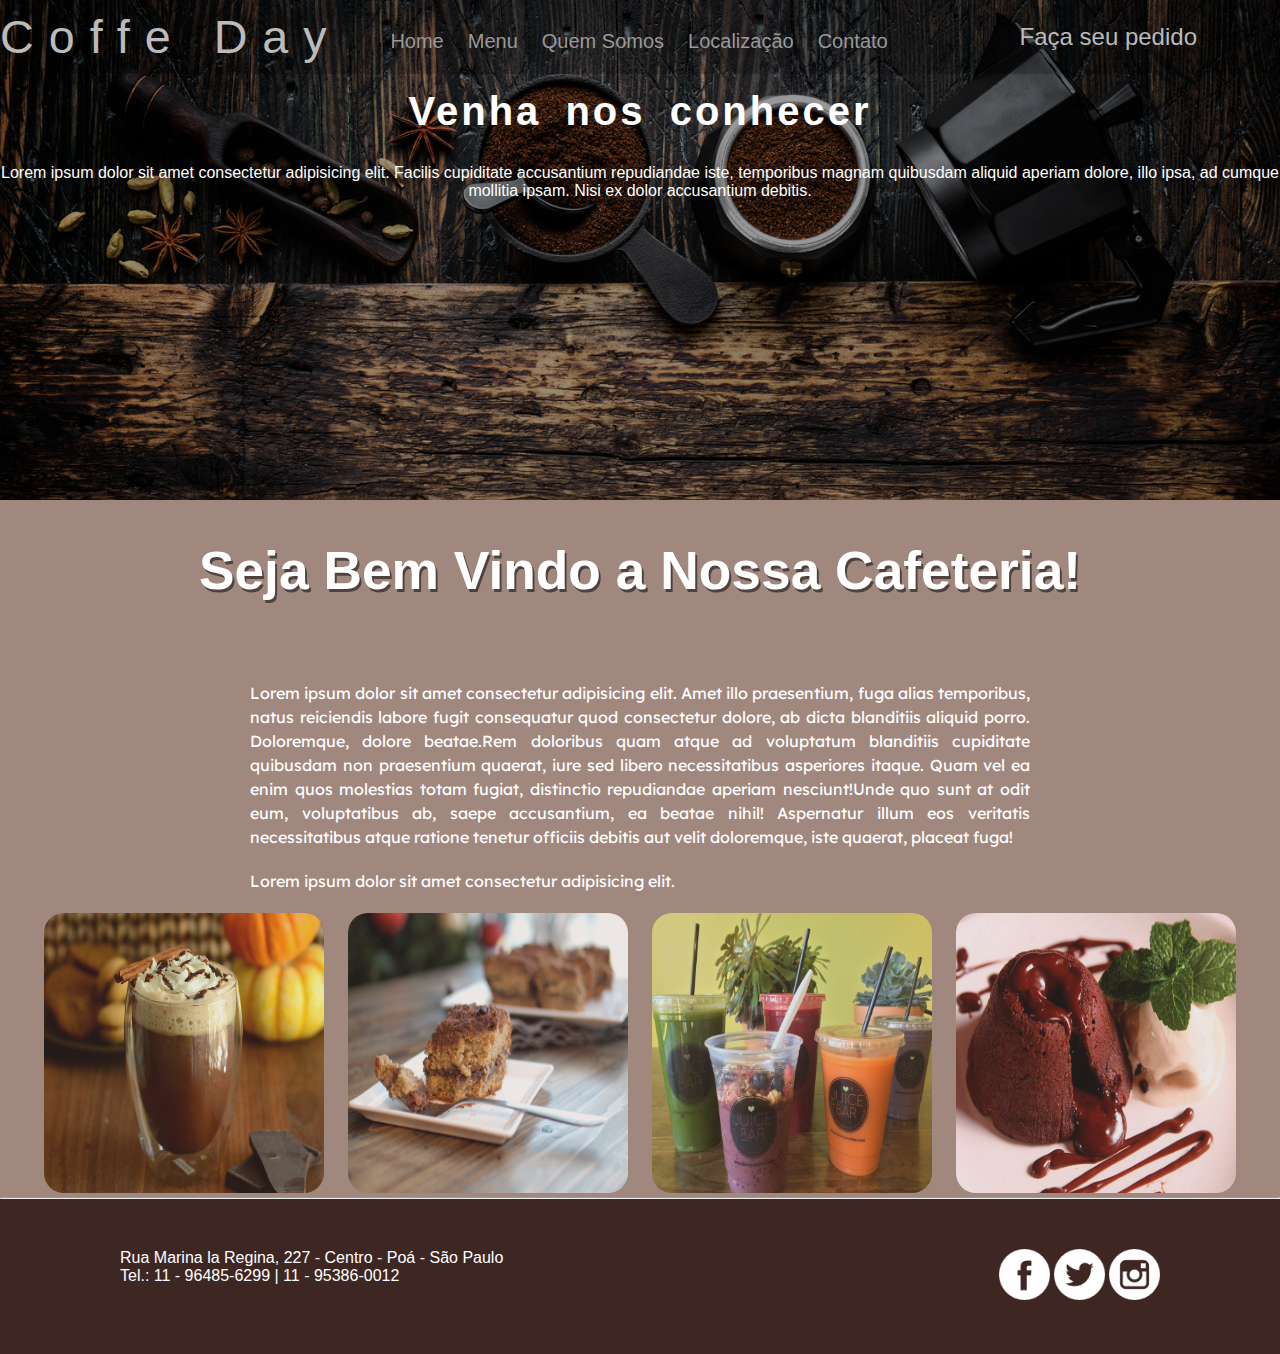
<file: html/index.html>
<!DOCTYPE html>
<html lang="pt-br">
<html>
<head>
        <meta charset="UTF-8">
        <meta http-equiv="X-UA-Compatible" content="IE-edge">
        <!-- meta responsável por ajustar a página para o dispositivo em questão -->
        <meta name="viewport" content="width=devide-width, initial-scale=1.0">
        <title>Coffe Day</title>
        <link rel="stylesheet" href="/css/styles.css">
        <link rel="preconnect" href="https://fonts.googleapis.com">
        <link rel="preconnect" href="https://fonts.gstatic.com" crossorigin>
        <link href="https://fonts.googleapis.com/css2?family=Lexend+Deca:wght@200&display=swap" rel="stylesheet">
        <link href="https://fonts.googleapis.com/css2?family=Lexend+Deca:wght@500&display=swap" rel="stylesheet">
</head>
<body>
    <header>
        <div id="header">
            <a href="#" class="abrir-menu" onclick="abrir();"> &equiv; </a>
            <div id="superior">
                <a href="layout.html">
               <h1>Coffe Day</h1>
                </a>
                <!-- a tag nav é usada para fazer barras de navegação -->
                <nav>
                    <a href="#" class="fechar-menu" onclick="fechar();"> &times; </a>
                    <ul>
                        <!-- href é o nome do arquivo que deve ser aberto -->
                        <li><a href="index.html" target="_blank">home</a></li>
                        <li><a href="menu.html" target="_blank">menu</a></li>
                        <li><a href="quemsomos.html" target="_blank">quem somos</a></li>
                        <li><a href="localizacao.html" target="_blank">localização</a></li>
                        <li><a href="contato.html" target="_blank">contato</a></li>
                    </ul>
                </nav>
            
                <div id="bottomWhatsapp">
                    <a href="https://wa.me/5511985284756?text=Bem+vindo%21%21%21" target="_blank">Faça seu pedido</a>
                </div> 
            </div>
            <h2>Venha nos conhecer</h2>
            <p>Lorem ipsum dolor sit amet consectetur adipisicing elit. Facilis cupiditate accusantium repudiandae iste, temporibus magnam quibusdam aliquid aperiam dolore, illo ipsa, ad cumque mollitia ipsam. Nisi ex dolor accusantium debitis.</p>
        </div>
    </header>
     
    <main>

        <h2>Seja Bem Vindo a Nossa Cafeteria!</h2>
        <p><span>Lorem ipsum dolor sit amet consectetur adipisicing elit. Amet illo praesentium, fuga alias temporibus, natus reiciendis labore fugit consequatur quod consectetur dolore, ab dicta blanditiis aliquid porro. Doloremque, dolore beatae.</span><span>Rem doloribus quam atque ad voluptatum blanditiis cupiditate quibusdam non praesentium quaerat, iure sed libero necessitatibus asperiores itaque. Quam vel ea enim quos molestias totam fugiat, distinctio repudiandae aperiam nesciunt!</span><span>Unde quo sunt at odit eum, voluptatibus ab, saepe accusantium, ea beatae nihil! Aspernatur illum eos veritatis necessitatibus atque ratione tenetur officiis debitis aut velit doloremque, iste quaerat, placeat fuga!</span></p>
        <p><span>Lorem ipsum dolor sit amet consectetur adipisicing elit.</span></p>
        <div id="imgHome">
            <img src="/img/bebida2.jpg" alt="bebida">
            <img src="/img/bolo2.jpg" alt="bolo">
            <img src="/img/suco3.jpg" alt="sucos">
            <img src="/img/sobremesa11.jpg" alt="sobremesa  ">
        </div>

    </main>


    <!-- footer é a tag responsável pelo rodapé da página-->
    <hr>
    <footer>
        <div id="location">
            <p>Rua Marina la Regina, 227 - Centro - Poá - São Paulo</p>
            <p>Tel.: 11 - 96485-6299 | 11 - 95386-0012</p>
        </div>

        <div id="redes">
            <nav>
                <ul>
                    <!-- target é a forma de fazer o navegador abrir uma nova aba com o link desejado na tag -->
                    <li><a href="http://www.facebook.com" target="_blank"> <img src="/img/facebook.png" alt="Facebook logo"> </a></li>
                    <li><a href="http://www.twitter.com" target="_blank"> <img src="/img/twitter.png" alt="Twitter logo"> </a></li>
                    <li><a href="http://www.instagram.com" target="_blank"> <img src="/img/instagram.png" alt="Instagram logo"></a></li>
                </ul>
            </nav>
        </div>
    
    </footer>

    <Script>
        function abrir (){
            document.getElementsByTagName("nav")[0].style.left="0vw";
        }

        function fechar (){
            document.getElementsByTagName("nav")[0].style.left="-30vw";
        }
    </Script>
</body>
</html>
</file>
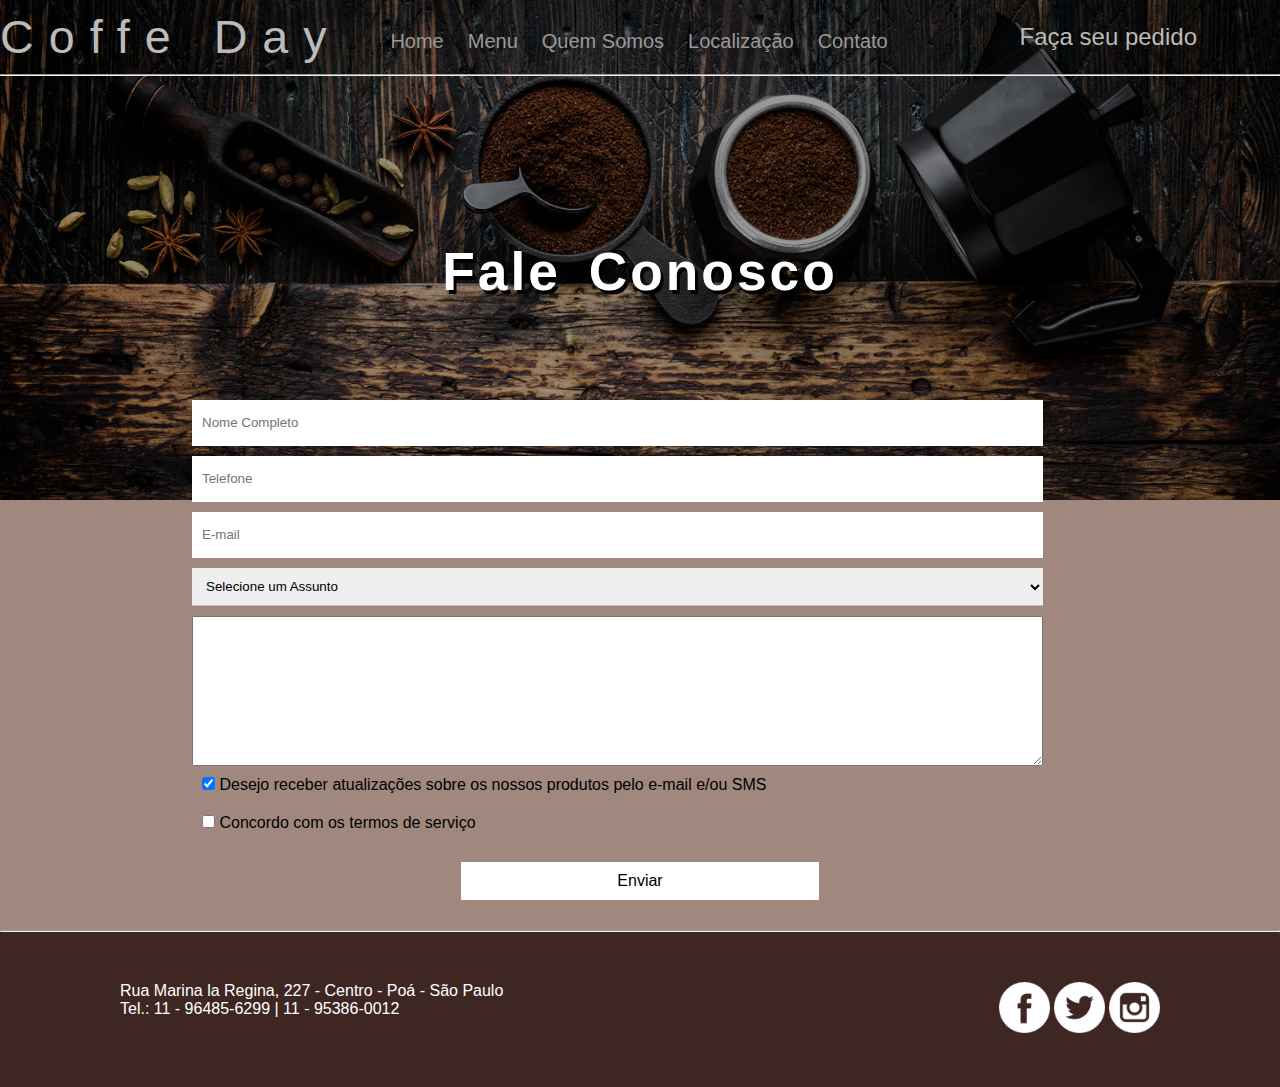
<file: html/contato.html>
<!DOCTYPE html>
<html lang="pt-br">
<html>
<head>
        <meta charset="UTF-8">
        <meta http-equiv="X-UA-Compatible" content="IE-edge">
        <!-- meta responsável por ajustar a página para o dispositivo em questão -->
        <meta name="viewport" content="width=devide-width, initial-scale=1.0">
        <title>Coffe Day</title>
        <link rel="stylesheet" href="/css/styles.css">

        <style>
            header #contato{
                margin-top: 150px;
                text-shadow: 3px 4px black;
                font-size: 40pt;

            }
        </style>
</head>
<body>
    <header>
        <div id="header">
            <div id="superior">
                <a href="layout.html">
               <h1>Coffe Day</h1>
                </a>
                <!-- a tag nav é usada para fazer barras de navegação -->
                <nav>
                    <ul>
                        <!-- href é o nome do arquivo que deve ser aberto -->
                        <li><a href="index.html" target="_blank">home</a></li>
                        <li><a href="menu.html" target="_blank">menu</a></li>
                        <li><a href="quemsomos.html" target="_blank">quem somos</a></li>
                        <li><a href="localizacao.html" target="_blank">localização</a></li>
                        <li><a href="contato.html" target="_blank">contato</a></li>
                    </ul>
                </nav>
            
                <div id="bottomWhatsapp">
                    <a href="https://wa.me/5511985284756?text=Bem+vindo%21%21%21" target="_blank">Faça seu pedido</a>
                </div> 
            </div>
            <hr>
            <h2 id="contato">Fale Conosco</h2>
        </div>
    </header>
     
    <main>
        <form>
            <input type="text" placeholder="Nome Completo" required maxlength="50"> 
            <input type="tel" placeholder="Telefone" required maxlength="13">  
            <input type="email" placeholder="E-mail" required maxlength="90">
            <select required>
                <option value="Selecione">Selecione um Assunto</option>
                <option value="Reclamações">Reclamações</option>
                <option value="Elogios">Elogios</option>
                <option value="Sugestões">Sugestões</option>
                <option value="Duvidas">Duvidas</option>
                <option value="Solicitações">Solicitações</option>
                <option value="Vagas de emprego">Vagas de Emprego</option>
                <option value="Outros">Outros</option>
            </select>
           <textarea></textarea>
           <span>
            <input type="checkbox" checked > Desejo receber atualizações sobre os nossos produtos pelo e-mail e/ou SMS
           </span>
           <span>
            <input type="checkbox" required> Concordo com os termos de serviço
           </span>
           <input type="submit" value="Enviar">
        </form>
    </main>
    <!-- footer é a tag responsável pelo rodapé da página-->
    <hr>
    <footer>
        <div id="location">
            <p>Rua Marina la Regina, 227 - Centro - Poá - São Paulo</p>
            <p>Tel.: 11 - 96485-6299 | 11 - 95386-0012</p>
        </div>

        <div id="redes">
            <nav>
                <ul>
                    <!-- target é a forma de fazer o navegador abrir uma nova aba com o link desejado na tag -->
                    <li><a href="http://www.facebook.com" target="_blank"> <img src="/img/facebook.png" alt="Facebook logo"> </a></li>
                    <li><a href="http://www.twitter.com" target="_blank"> <img src="/img/twitter.png" alt="Twitter logo"> </a></li>
                    <li><a href="http://www.instagram.com" target="_blank"> <img src="/img/instagram.png" alt="Instagram logo"></a></li>
                </ul>
            </nav>
        </div>
    
    </footer>

</body>
</html>
</file>
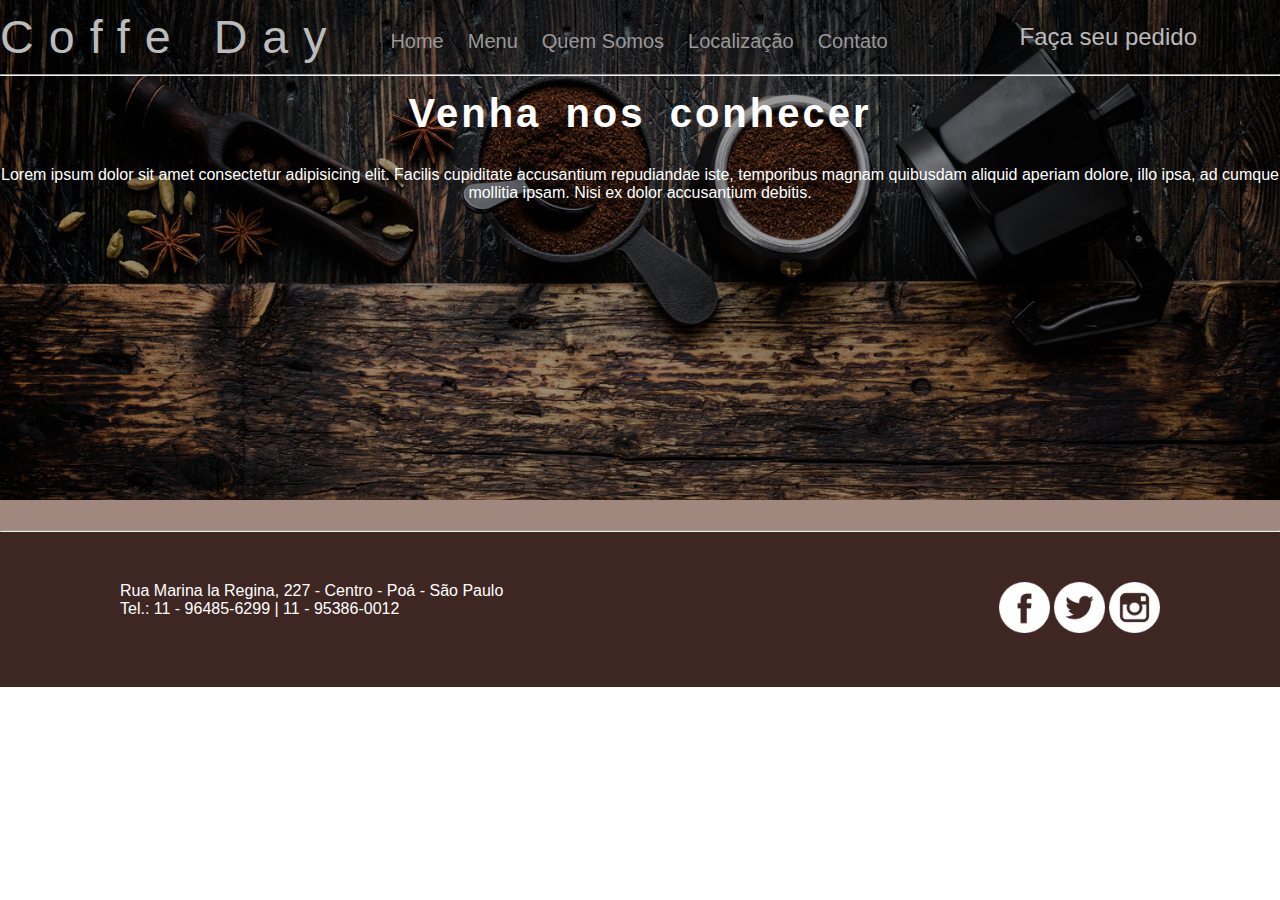
<file: html/layout.html>
<!DOCTYPE html>
<html lang="pt-br">
<html>
<head>
        <meta charset="UTF-8">
        <meta http-equiv="X-UA-Compatible" content="IE-edge">
        <!-- meta responsável por ajustar a página para o dispositivo em questão -->
        <meta name="viewport" content="width=devide-width, initial-scale=1.0">
        <title>Coffe Day</title>
        <link rel="stylesheet" href="/css/styles.css">
</head>
<body>
    <header>
        <div id="header">
            <div id="superior">
                <a href="layout.html">
               <h1>Coffe Day</h1>
                </a>
                <!-- a tag nav é usada para fazer barras de navegação -->
                <nav>
                    <ul>
                        <!-- href é o nome do arquivo que deve ser aberto -->
                        <li><a href="index.html" target="_blank">home</a></li>
                        <li><a href="menu.html" target="_blank">menu</a></li>
                        <li><a href="quemsomos.html" target="_blank">quem somos</a></li>
                        <li><a href="localizacao.html" target="_blank">localização</a></li>
                        <li><a href="contato.html" target="_blank">contato</a></li>
                    </ul>
                </nav>
            
                <div id="bottomWhatsapp">
                    <a href="https://wa.me/5511985284756?text=Bem+vindo%21%21%21" target="_blank">Faça seu pedido</a>
                </div> 
            </div>
            <hr>
            <h2>Venha nos conhecer</h2>
            <p>Lorem ipsum dolor sit amet consectetur adipisicing elit. Facilis cupiditate accusantium repudiandae iste, temporibus magnam quibusdam aliquid aperiam dolore, illo ipsa, ad cumque mollitia ipsam. Nisi ex dolor accusantium debitis.</p>
        </div>
    </header>
     
    <main></main>
    <!-- footer é a tag responsável pelo rodapé da página-->
    <hr>
    <footer>
        <div id="location">
            <p>Rua Marina la Regina, 227 - Centro - Poá - São Paulo</p>
            <p>Tel.: 11 - 96485-6299 | 11 - 95386-0012</p>
        </div>

        <div id="redes">
            <nav>
                <ul>
                    <!-- target é a forma de fazer o navegador abrir uma nova aba com o link desejado na tag -->
                    <li><a href="http://www.facebook.com" target="_blank"> <img src="/img/facebook.png" alt="Facebook logo"> </a></li>
                    <li><a href="http://www.twitter.com" target="_blank"> <img src="/img/twitter.png" alt="Twitter logo"> </a></li>
                    <li><a href="http://www.instagram.com" target="_blank"> <img src="/img/instagram.png" alt="Instagram logo"></a></li>
                </ul>
            </nav>
        </div>
    
    </footer>

</body>
</html>
</file>
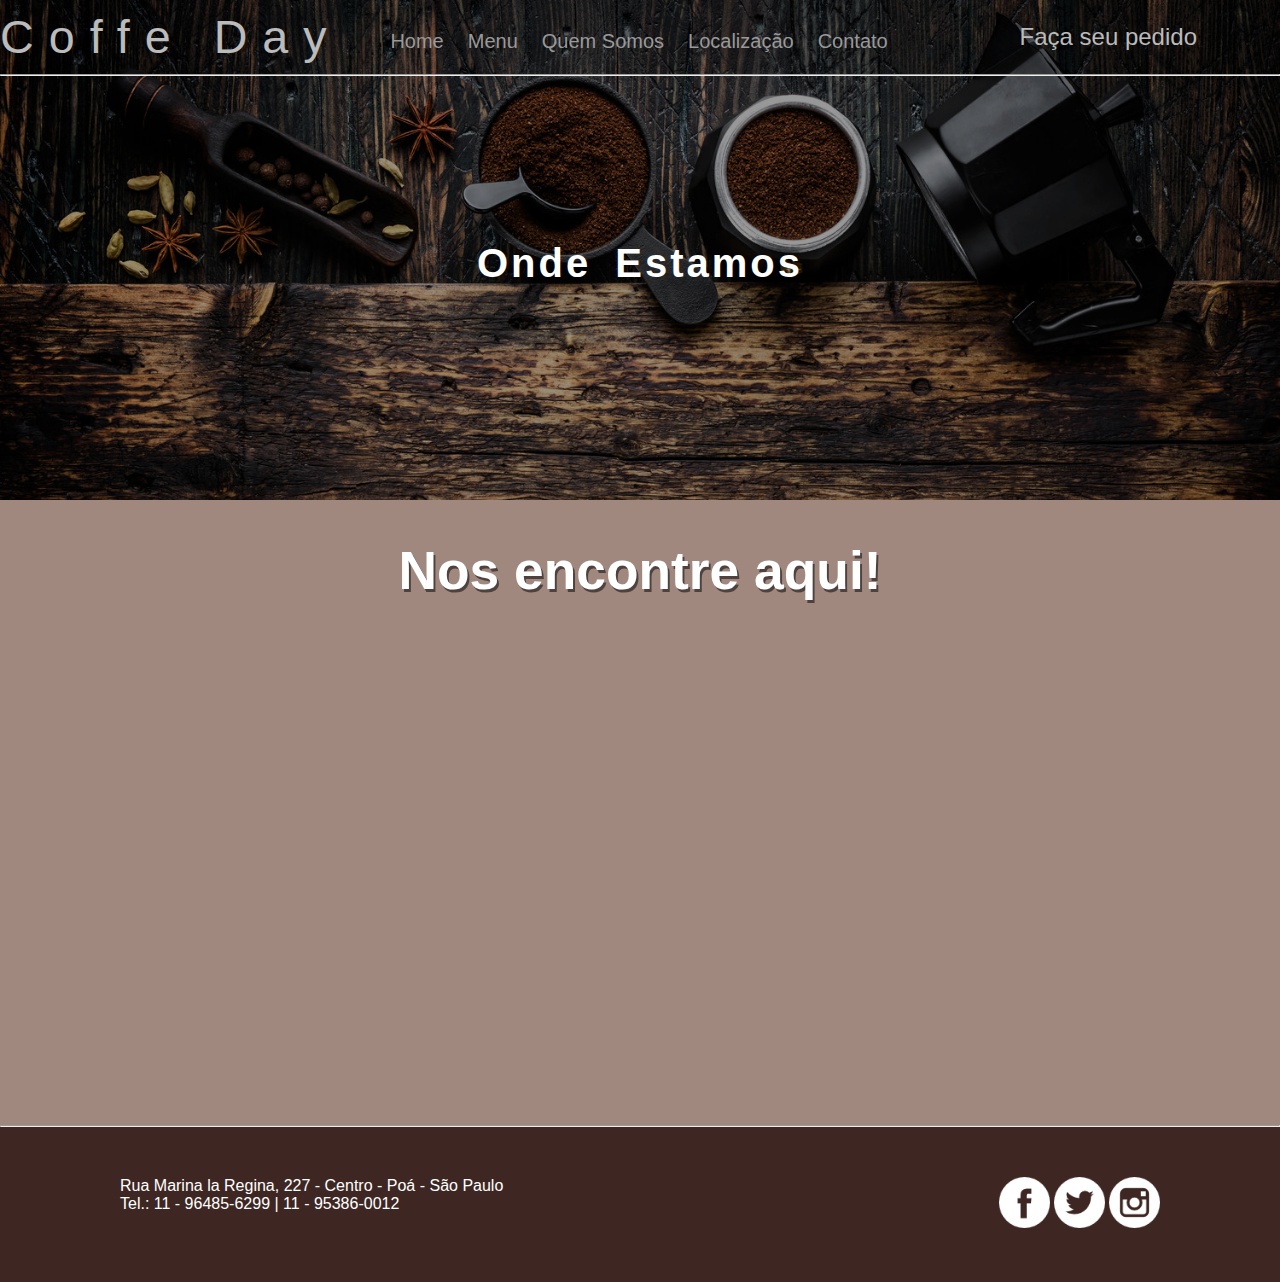
<file: html/localizacao.html>
<!DOCTYPE html>
<html lang="pt-br">
<html>
<head>
        <meta charset="UTF-8">
        <meta http-equiv="X-UA-Compatible" content="IE-edge">
        <!-- meta responsável por ajustar a página para o dispositivo em questão -->
        <meta name="viewport" content="width=devide-width, initial-scale=1.0">
        <title>Coffe Day</title>
        <link rel="stylesheet" href="/css/styles.css">

        <style>
            header h2{
                margin-top: 150px;
                font-size: 40pt;
            }
        </style>
</head>
<body>
    <header>
        <div id="header">
            <div id="superior">
                <a href="layout.html">
               <h1>Coffe Day</h1>
                </a>
                <!-- a tag nav é usada para fazer barras de navegação -->
                <nav>
                    <ul>
                        <!-- href é o nome do arquivo que deve ser aberto -->
                        <li><a href="index.html" target="_blank">home</a></li>
                        <li><a href="menu.html" target="_blank">menu</a></li>
                        <li><a href="quemsomos.html" target="_blank">quem somos</a></li>
                        <li><a href="localizacao.html" target="_blank">localização</a></li>
                        <li><a href="contato.html" target="_blank">contato</a></li>
                    </ul>
                </nav>
            
                <div id="bottomWhatsapp">
                    <a href="https://wa.me/5511985284756?text=Bem+vindo%21%21%21" target="_blank">Faça seu pedido</a>
                </div> 
            </div>
            <hr>
                <h2>Onde Estamos</h2>
        </div>
    </header>
     
    <main>
        <h2>Nos encontre aqui!</h2>
        <div id="mapa">
            <iframe src="https://www.google.com/maps/embed?pb=!1m18!1m12!1m3!1d3658.2792041643024!2d-46.34445638487206!3d-23.522458266042175!2m3!1f0!2f0!3f0!3m2!1i1024!2i768!4f13.1!3m3!1m2!1s0x94ce7b1fde1d3903%3A0xb870b315720bf9ec!2sR.%20Marina%20La%20Regina%20-%20Centro%2C%20Po%C3%A1%20-%20SP%2C%2008550-210!5e0!3m2!1spt-BR!2sbr!4v1677932291522!5m2!1spt-BR!2sbr" style="border:0;" allowfullscreen="" loading="lazy" referrerpolicy="no-referrer-when-downgrade"></iframe>
        </div>
    </main>
    <!-- footer é a tag responsável pelo rodapé da página-->
    <hr>
    <footer>
        <div id="location">
            <p>Rua Marina la Regina, 227 - Centro - Poá - São Paulo</p>
            <p>Tel.: 11 - 96485-6299 | 11 - 95386-0012</p>
        </div>

        <div id="redes">
            <nav>
                <ul>
                    <!-- target é a forma de fazer o navegador abrir uma nova aba com o link desejado na tag -->
                    <li><a href="http://www.facebook.com" target="_blank"> <img src="/img/facebook.png" alt="Facebook logo"> </a></li>
                    <li><a href="http://www.twitter.com" target="_blank"> <img src="/img/twitter.png" alt="Twitter logo"> </a></li>
                    <li><a href="http://www.instagram.com" target="_blank"> <img src="/img/instagram.png" alt="Instagram logo"></a></li>
                </ul>
            </nav>
        </div>
    
    </footer>

</body>
</html>
</file>
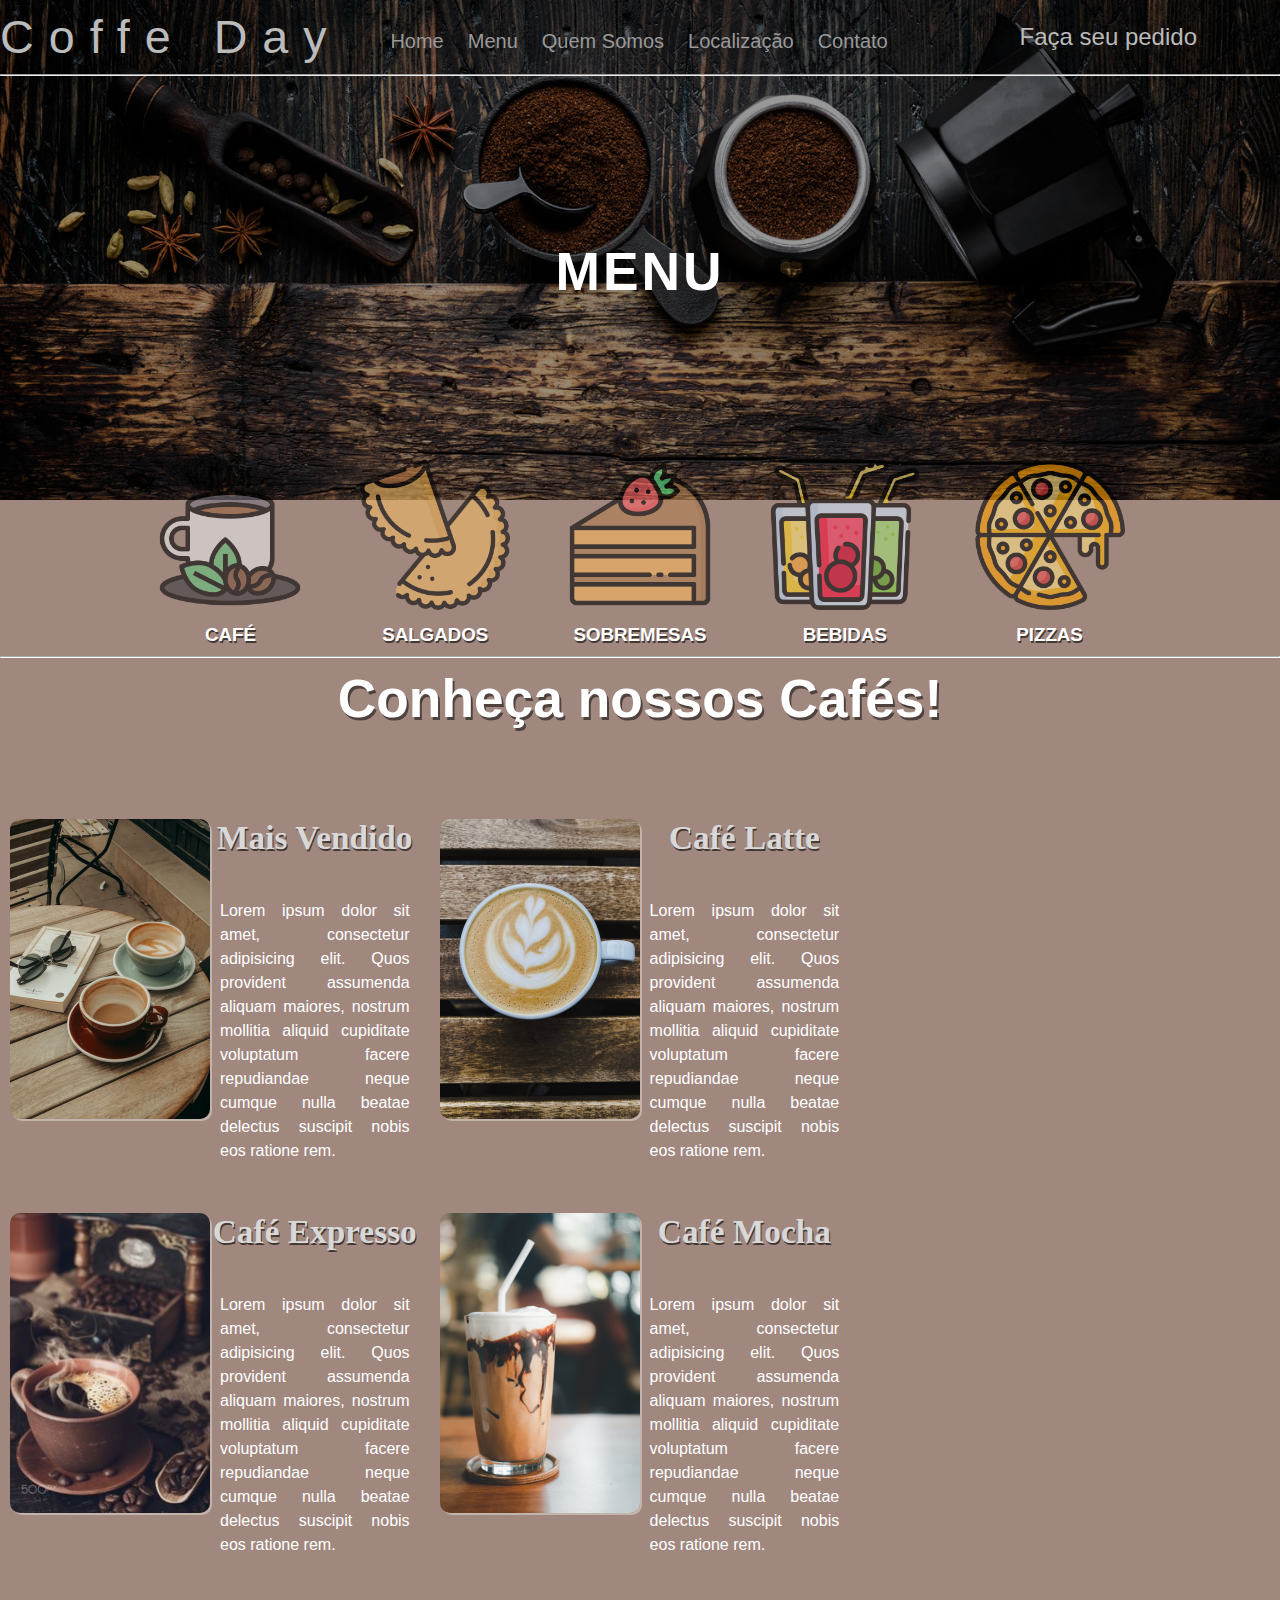
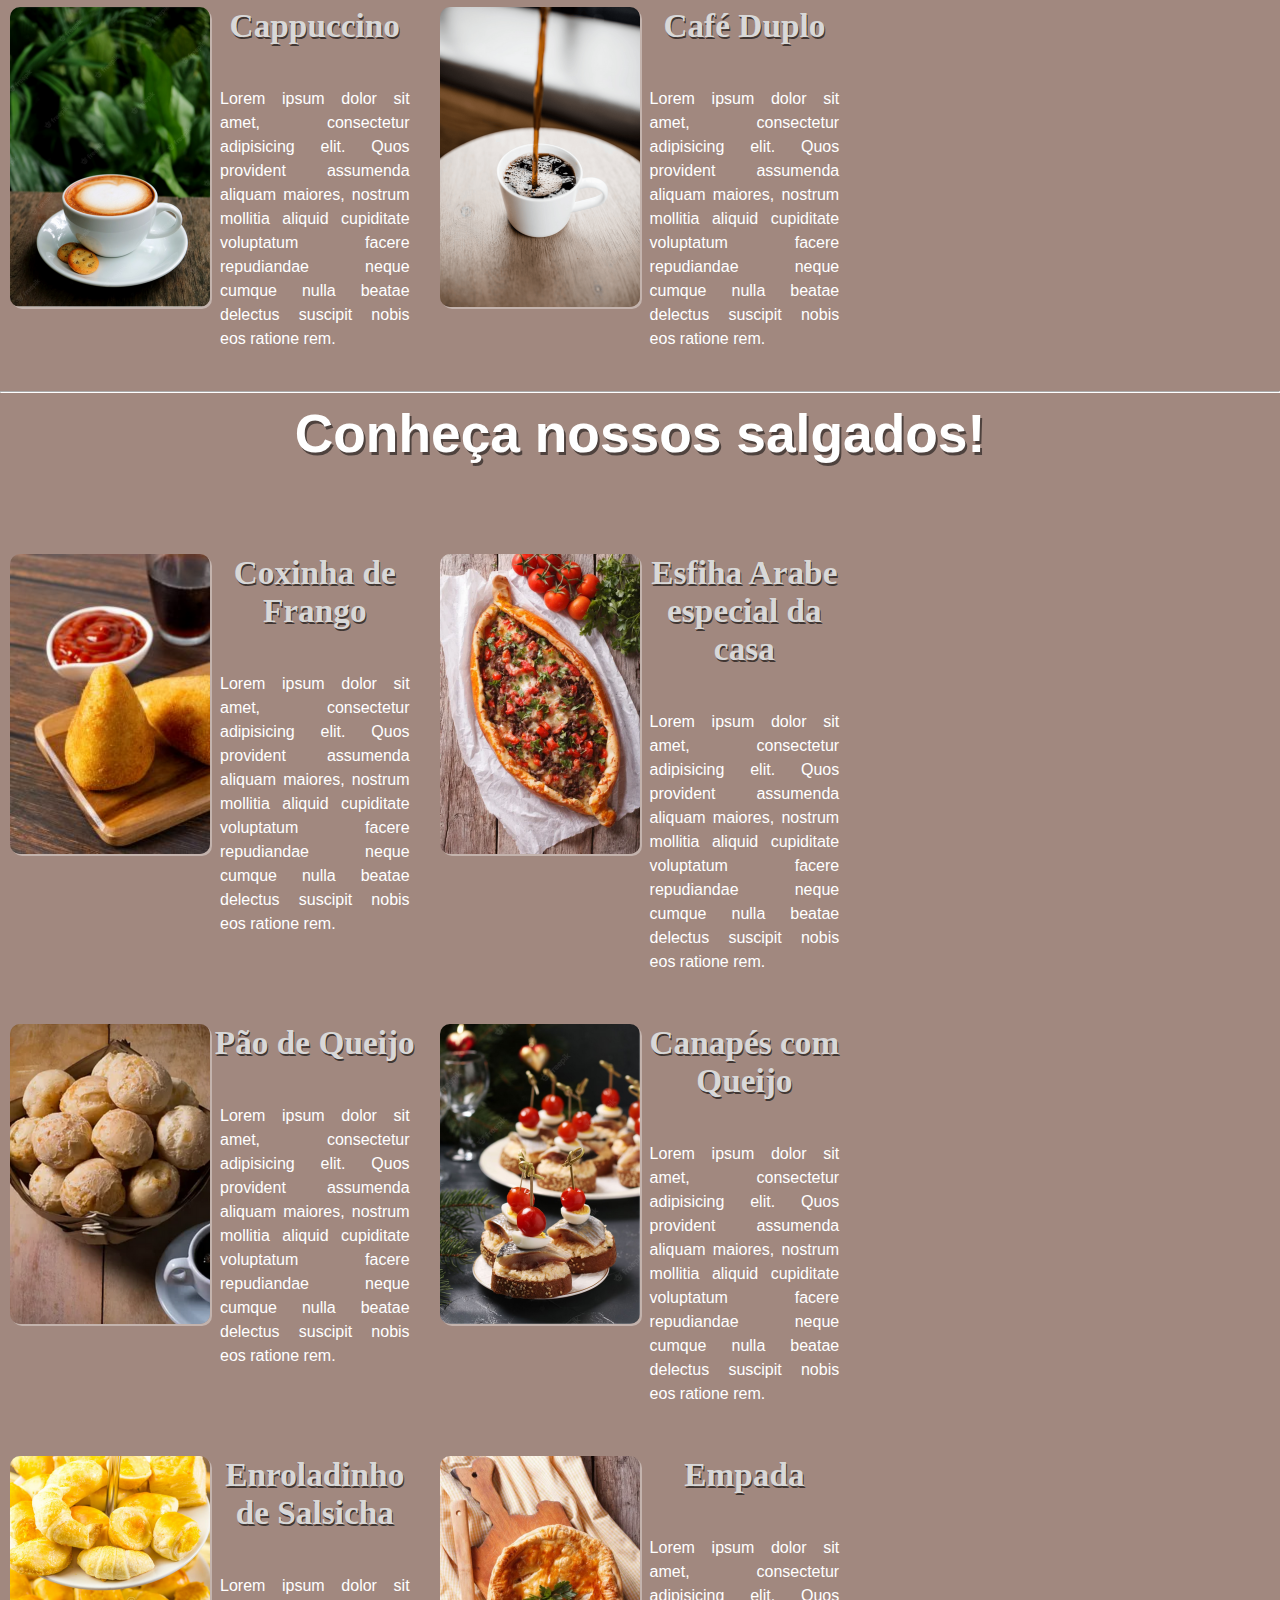
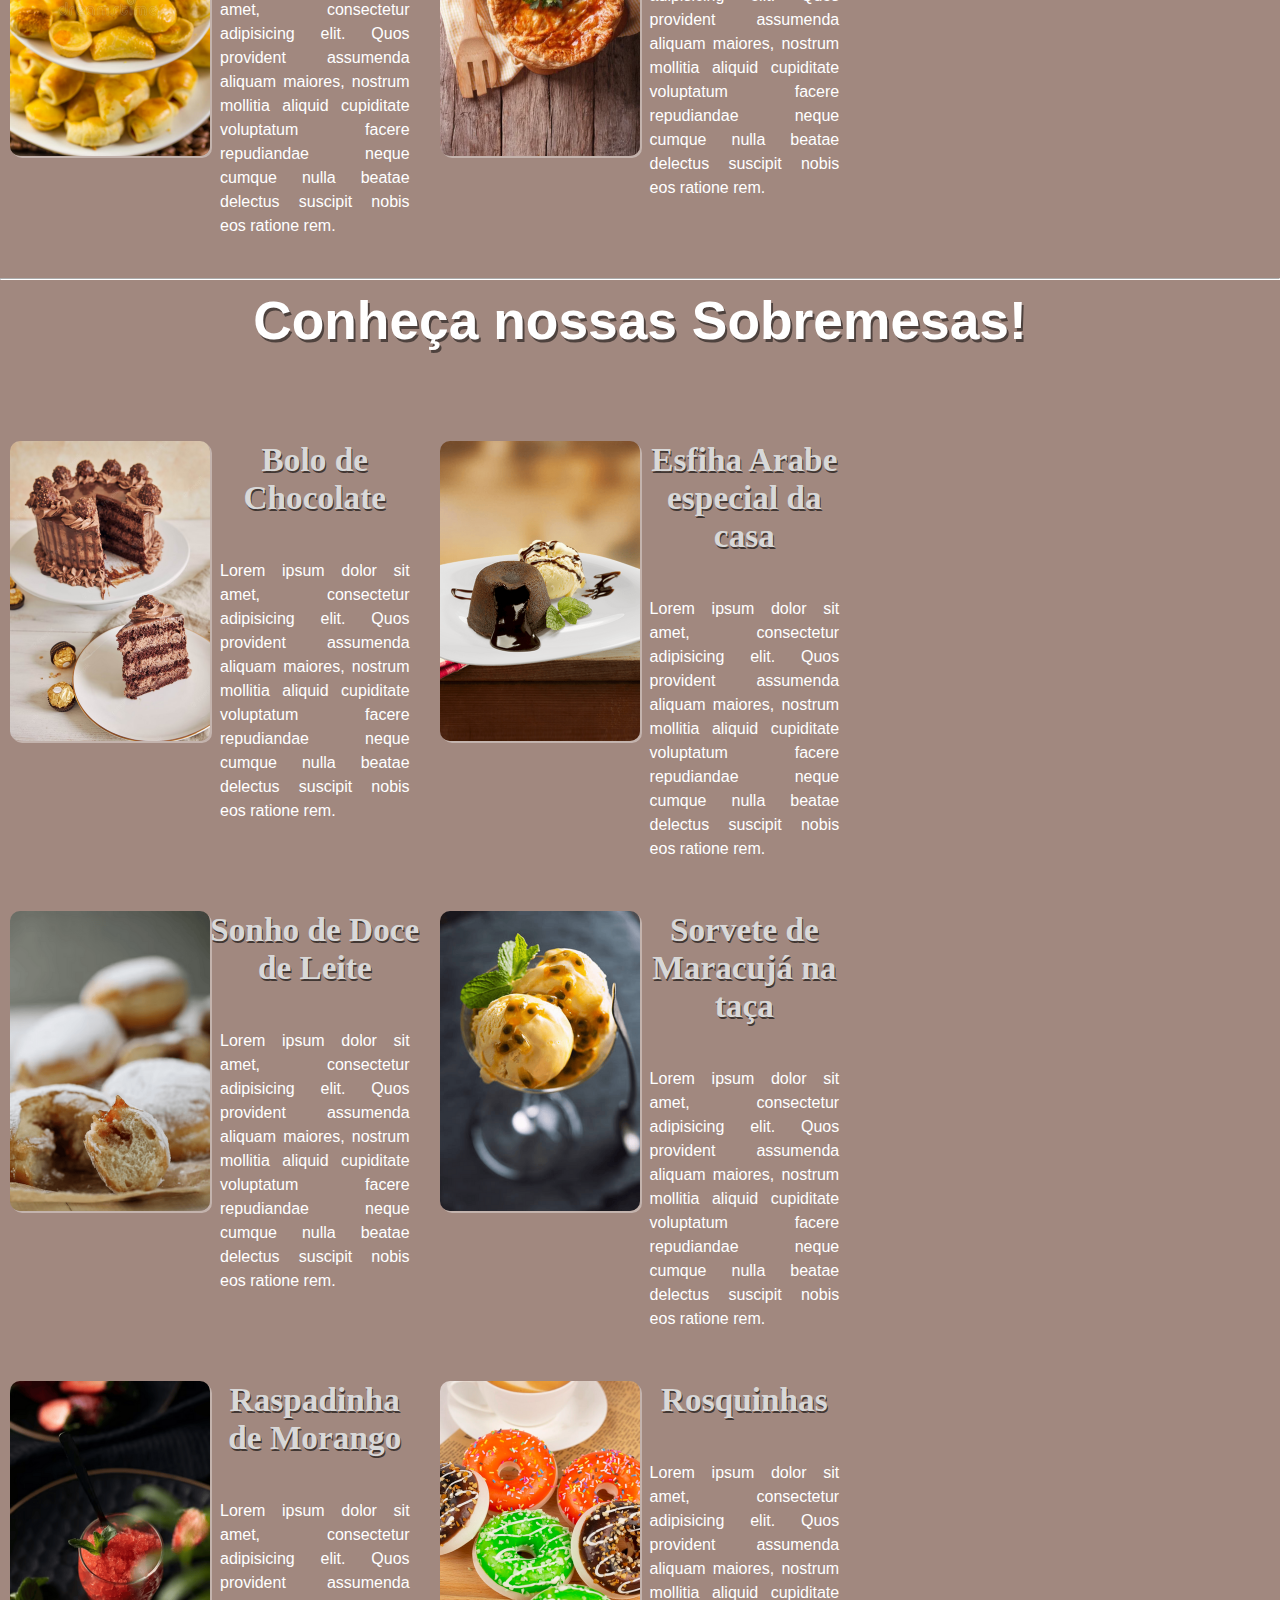
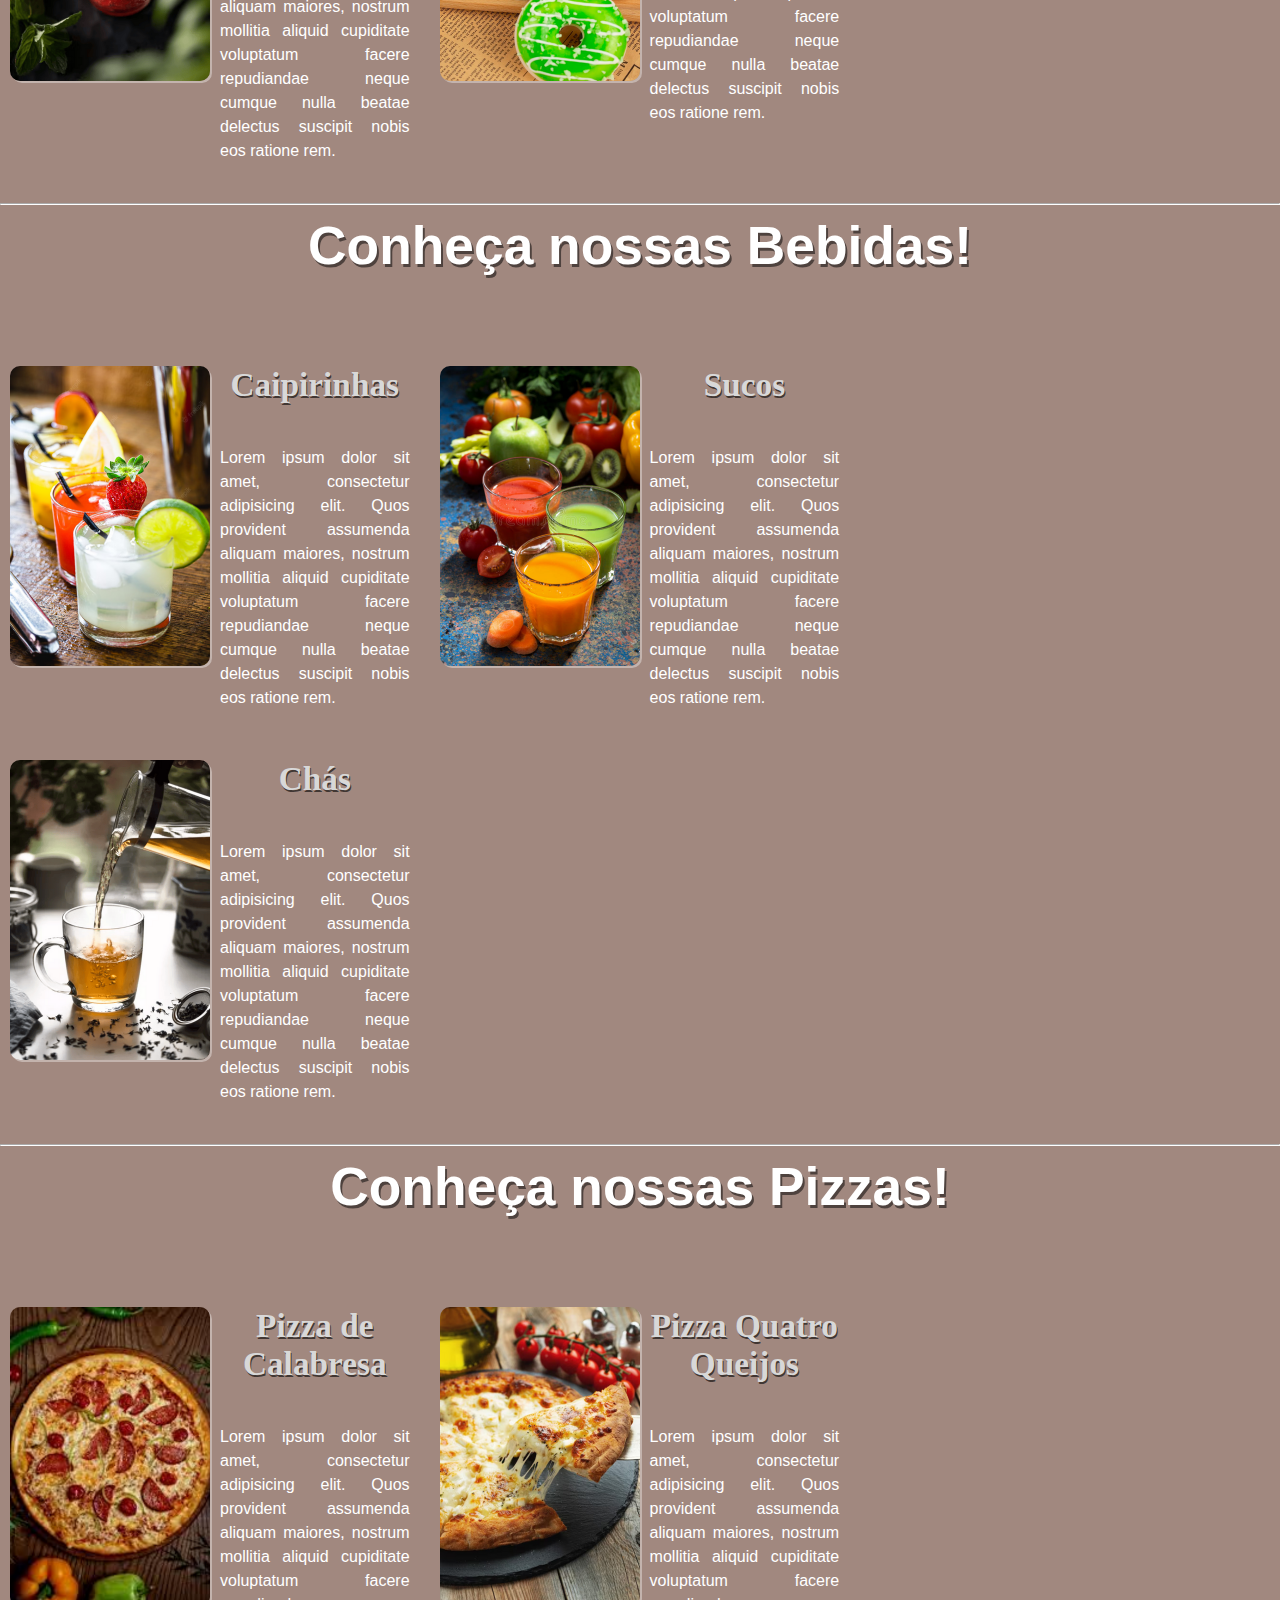
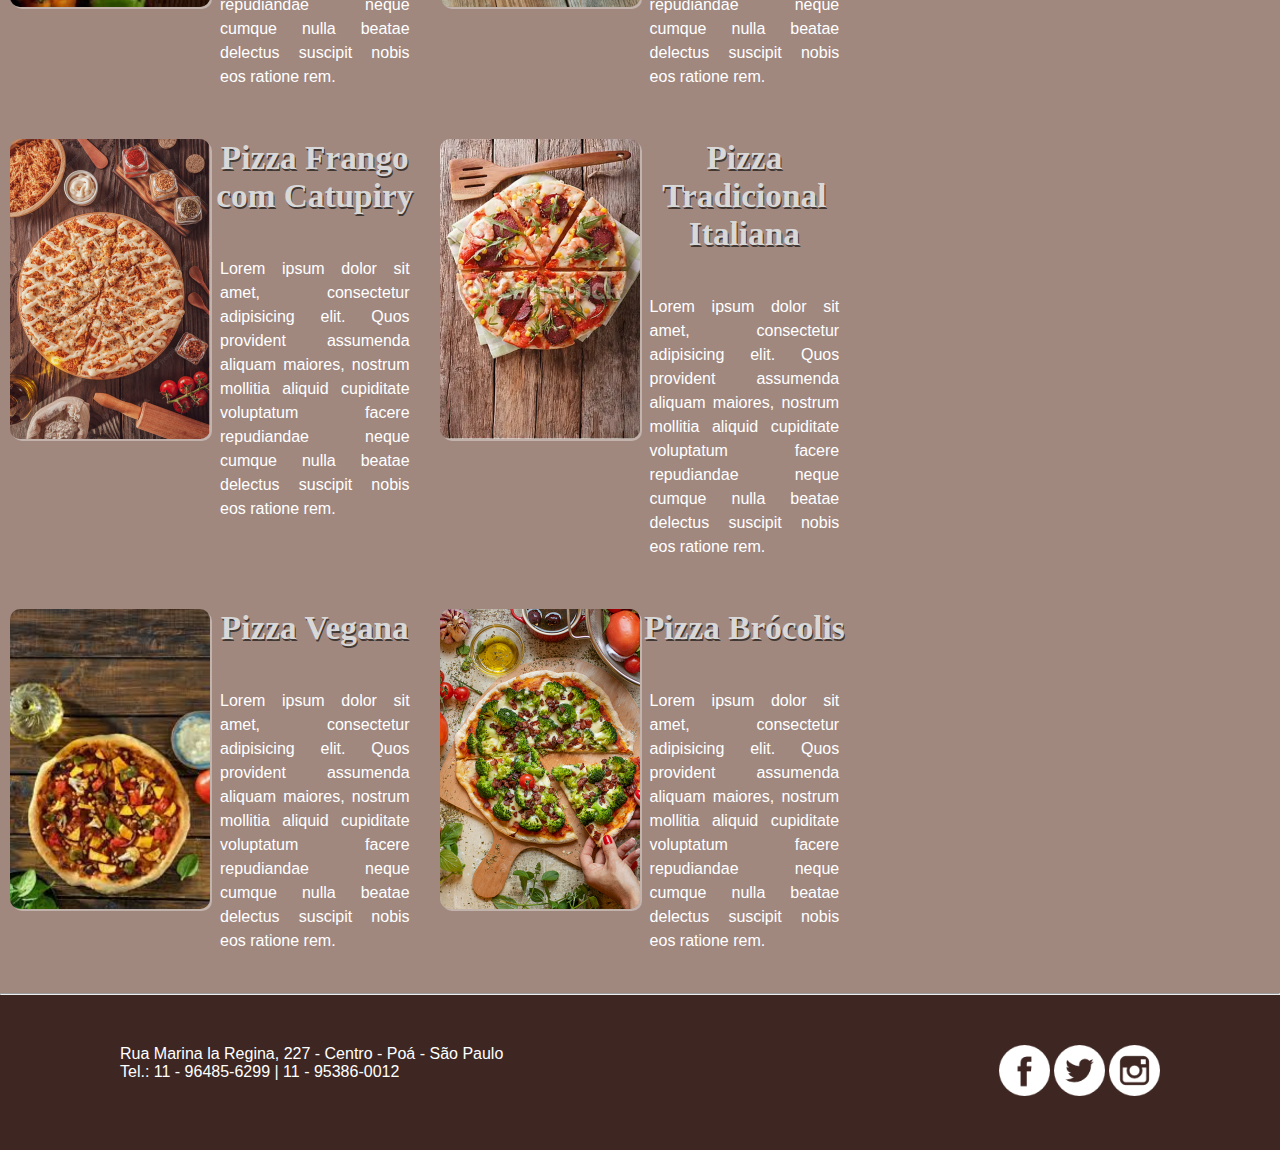
<file: html/menu.html>
<!DOCTYPE html>
<html lang="pt-br">
<html>
<head>
        <meta charset="UTF-8">
        <meta http-equiv="X-UA-Compatible" content="IE-edge">
        <!-- meta responsável por ajustar a página para o dispositivo em questão -->
        <meta name="viewport" content="width=devide-width, initial-scale=1.0">
        <title>Coffe Day</title>
        <link rel="stylesheet" href="/css/styles.css">
        
        <style>
            #header h2{
                margin-top: 150px;
                font-size: 40pt;
            }
        </style>
</head>
<body>
    <header>
        <div id="header">
            <div id="superior">
                <a href="layout.html">
               <h1>Coffe Day</h1>
                </a>
                <!-- a tag nav é usada para fazer barras de navegação -->
                <nav>
                    <ul>
                        <!-- href é o nome do arquivo que deve ser aberto -->
                        <li><a href="index.html" target="_blank">home</a></li>
                        <li><a href="menu.html" target="_blank">menu</a></li>
                        <li><a href="quemsomos.html" target="_blank">quem somos</a></li>
                        <li><a href="localizacao.html" target="_blank">localização</a></li>
                        <li><a href="contato.html" target="_blank">contato</a></li>
                    </ul>
                </nav>
            
                <div id="bottomWhatsapp">
                    <a href="https://wa.me/5511985284756?text=Bem+vindo%21%21%21" target="_blank">Faça seu pedido</a>
                </div> 
            </div>
            <hr>
            <h2>MENU</h2>
        </div>
    </header>
     
    <main>
<!-- === INICIO DAS CATEGORIAS === -->
        <div id="categoria">
            <div id="coffee">
                
                <a href="#sessaoCafe">
                <img src="/img/icon café.png" alt="icone de café">
                    <h3>Café</h3>
                </a>

            </div>
                <div id="salgados">

                <a href="#sessaoSalgados">
                    <img src="/img/icon_salgados.png" alt="icone de Salgados">
                    <h3>Salgados</h3>
                </a>
            </div>

            <div id="sobremesas">

                <a href="#sessaoSobremesas">
                    <img src="/img/icone sobremesas.png" alt="icone de sobremesas">
                    <h3>Sobremesas</h3>
                </a>
            </div>

            <div id="bebidas">
                <a href="#sessaoBebidas">
                    <img src="/img/icone bebidas.png" alt="icone de bebidas">
                    <h3>Bebidas</h3>
                </a>
            </div>
            <div id="pizzas">

                <a href="#sessaoPizzas">
                    <img src="/img/icone pizza.png" alt="icone de pizza">
                    <h3>Pizzas</h3>
                </a>
            </div>
        </div>

<!-- === FIM DAS CATEGORIAS === -->

<!-- === INICIO SESSÃO CAFÉ === -->
<hr id="sessaoCafe">
<h2>Conheça nossos Cafés!</h2>
        <section>
            <br>
            <div id="item1">
                <img src="/img/café item1.png" alt="cafe">
                <div>
                    <h3>Mais Vendido</h3>
                    <p>Lorem ipsum dolor sit amet, consectetur adipisicing elit. Quos provident assumenda aliquam maiores, nostrum mollitia aliquid cupiditate voluptatum facere repudiandae neque cumque nulla beatae delectus suscipit nobis eos ratione rem.</p>
                </div>
            </div>

            <div id="item2">
                <img src="/img/café item2.png" alt="cafe">
                <div>
                    <h3>Café Latte</h3>
                    <p>Lorem ipsum dolor sit amet, consectetur adipisicing elit. Quos provident assumenda aliquam maiores, nostrum mollitia aliquid cupiditate voluptatum facere repudiandae neque cumque nulla beatae delectus suscipit nobis eos ratione rem.</p>
                </div>
            </div>

            <div id="item3">
                <img src="/img/café item4.png" alt="cafe">
                <div>
                    <h3>Café Expresso</h3>
                    <p>Lorem ipsum dolor sit amet, consectetur adipisicing elit. Quos provident assumenda aliquam maiores, nostrum mollitia aliquid cupiditate voluptatum facere repudiandae neque cumque nulla beatae delectus suscipit nobis eos ratione rem.</p>
                </div>
            </div>

            <div id="item4">
                <img src="/img/café item4 (2).png" alt="cafe">
                <div>
                    <h3>Café Mocha</h3>
                    <p>Lorem ipsum dolor sit amet, consectetur adipisicing elit. Quos provident assumenda aliquam maiores, nostrum mollitia aliquid cupiditate voluptatum facere repudiandae neque cumque nulla beatae delectus suscipit nobis eos ratione rem.</p>
                </div>
            </div>

            <div id="item5">
                <img src="/img/café itm5.png" alt="cafe">
                <div>
                    <h3>Cappuccino</h3>
                    <p>Lorem ipsum dolor sit amet, consectetur adipisicing elit. Quos provident assumenda aliquam maiores, nostrum mollitia aliquid cupiditate voluptatum facere repudiandae neque cumque nulla beatae delectus suscipit nobis eos ratione rem.</p>
                </div>
            </div>

            <div id="item6">
                <img src="/img/café item6.png" alt="cafe">
                <div>
                    <h3>Café Duplo</h3>
                    <p>Lorem ipsum dolor sit amet, consectetur adipisicing elit. Quos provident assumenda aliquam maiores, nostrum mollitia aliquid cupiditate voluptatum facere repudiandae neque cumque nulla beatae delectus suscipit nobis eos ratione rem.</p>
                </div>
            </div>


        </section>
<!-- === FIM SESSÃO CAFÉ === -->

<!-- === INICIO SESSÃO SALGADOS === -->
<hr id="sessaoSalgados">
<h2>Conheça nossos salgados!</h2>
<section>

    <div id="item1">
        <img src="/img/salgado item1.png" alt="salgados">
        <div>
            <h3>Coxinha de Frango</h3>
            <p>Lorem ipsum dolor sit amet, consectetur adipisicing elit. Quos provident assumenda aliquam maiores, nostrum mollitia aliquid cupiditate voluptatum facere repudiandae neque cumque nulla beatae delectus suscipit nobis eos ratione rem.</p>
        </div>
    </div>

    <div id="item2">
        <img src="/img/salgado item2.png" alt="salgados">
        <div>
            <h3>Esfiha Arabe especial da casa</h3>
            <p>Lorem ipsum dolor sit amet, consectetur adipisicing elit. Quos provident assumenda aliquam maiores, nostrum mollitia aliquid cupiditate voluptatum facere repudiandae neque cumque nulla beatae delectus suscipit nobis eos ratione rem.</p>
        </div>
    </div>

    <div id="item3">
        <img src="/img/salgado item3.png" alt="salgados">
        <div>
            <h3>Pão de Queijo</h3>
            <p>Lorem ipsum dolor sit amet, consectetur adipisicing elit. Quos provident assumenda aliquam maiores, nostrum mollitia aliquid cupiditate voluptatum facere repudiandae neque cumque nulla beatae delectus suscipit nobis eos ratione rem.</p>
        </div>
    </div>

    <div id="item4">
        <img src="/img/salgado item4.png" alt="salgados">
        <div>
            <h3>Canapés com Queijo</h3>
            <p>Lorem ipsum dolor sit amet, consectetur adipisicing elit. Quos provident assumenda aliquam maiores, nostrum mollitia aliquid cupiditate voluptatum facere repudiandae neque cumque nulla beatae delectus suscipit nobis eos ratione rem.</p>
        </div>
    </div>

    <div id="item5">
        <img src="/img/salgado iem5.png" alt="salgados">
        <div>
            <h3>Enroladinho de Salsicha</h3>
            <p>Lorem ipsum dolor sit amet, consectetur adipisicing elit. Quos provident assumenda aliquam maiores, nostrum mollitia aliquid cupiditate voluptatum facere repudiandae neque cumque nulla beatae delectus suscipit nobis eos ratione rem.</p>
        </div>
    </div>

    <div id="item6">
        <img src="/img/salgado item6.png" alt="salgados">
        <div>
            <h3>Empada</h3>
            <p>Lorem ipsum dolor sit amet, consectetur adipisicing elit. Quos provident assumenda aliquam maiores, nostrum mollitia aliquid cupiditate voluptatum facere repudiandae neque cumque nulla beatae delectus suscipit nobis eos ratione rem.</p>
        </div>
    </div>


</section>
<!-- === FIM SESSÃO SALGADOS === -->

<!-- === INICIO SESSÃO SOBREMESAS === -->
<hr id="sessaoSobremesas">
<h2>Conheça nossas Sobremesas!</h2>
<section>
    <div id="item1">
        <img src="/img/sobremesas item1.png" alt="Bolo de chocolate">
        <div>
            <h3>Bolo de Chocolate</h3>
            <p>Lorem ipsum dolor sit amet, consectetur adipisicing elit. Quos provident assumenda aliquam maiores, nostrum mollitia aliquid cupiditate voluptatum facere repudiandae neque cumque nulla beatae delectus suscipit nobis eos ratione rem.</p>
        </div>
    </div>

    <div id="item2">
        <img src="/img/sobremesas item2.png" alt="Petit Gateau">
        <div>
            <h3>Esfiha Arabe especial da casa</h3>
            <p>Lorem ipsum dolor sit amet, consectetur adipisicing elit. Quos provident assumenda aliquam maiores, nostrum mollitia aliquid cupiditate voluptatum facere repudiandae neque cumque nulla beatae delectus suscipit nobis eos ratione rem.</p>
        </div>
    </div>

    <div id="item3">
        <img src="/img/sobremesas item3.png" alt="sobremesas">
        <div>
            <h3>Sonho de Doce de Leite</h3>
            <p>Lorem ipsum dolor sit amet, consectetur adipisicing elit. Quos provident assumenda aliquam maiores, nostrum mollitia aliquid cupiditate voluptatum facere repudiandae neque cumque nulla beatae delectus suscipit nobis eos ratione rem.</p>
        </div>
    </div>

    <div id="item4">
        <img src="/img/sobremesas item4.png" alt="sobremesas">
        <div>
            <h3>Sorvete de Maracujá na taça</h3>
            <p>Lorem ipsum dolor sit amet, consectetur adipisicing elit. Quos provident assumenda aliquam maiores, nostrum mollitia aliquid cupiditate voluptatum facere repudiandae neque cumque nulla beatae delectus suscipit nobis eos ratione rem.</p>
        </div>
    </div>

    <div id="item5">
        <img src="/img/sobremesas item5.png" alt="sobremesas">
        <div>
            <h3>Raspadinha de Morango</h3>
            <p>Lorem ipsum dolor sit amet, consectetur adipisicing elit. Quos provident assumenda aliquam maiores, nostrum mollitia aliquid cupiditate voluptatum facere repudiandae neque cumque nulla beatae delectus suscipit nobis eos ratione rem.</p>
        </div>
    </div>

    <div id="item6">
        <img src="/img/sobremesas item6.png" alt="sobremesas">
        <div>
            <h3>Rosquinhas</h3>
            <p>Lorem ipsum dolor sit amet, consectetur adipisicing elit. Quos provident assumenda aliquam maiores, nostrum mollitia aliquid cupiditate voluptatum facere repudiandae neque cumque nulla beatae delectus suscipit nobis eos ratione rem.</p>
        </div>
    </div>


</section>
<!-- === FIM SESSÃO SOBREMESAS === -->

<!-- === INICIO SESSÃO BEBIDAS === -->
<hr id="sessaoBebidas">
<h2>Conheça nossas Bebidas!</h2>
<section>
    <div id="item1">
        <img src="/img/bebidas item1.png" alt="Caipirinhas">
        <div>
            <h3>Caipirinhas</h3>
            <p>Lorem ipsum dolor sit amet, consectetur adipisicing elit. Quos provident assumenda aliquam maiores, nostrum mollitia aliquid cupiditate voluptatum facere repudiandae neque cumque nulla beatae delectus suscipit nobis eos ratione rem.</p>
        </div>
    </div>

    <div id="item2">
        <img src="/img/bebidas item2.png" alt="Sucos">
        <div>
            <h3>Sucos</h3>
            <p>Lorem ipsum dolor sit amet, consectetur adipisicing elit. Quos provident assumenda aliquam maiores, nostrum mollitia aliquid cupiditate voluptatum facere repudiandae neque cumque nulla beatae delectus suscipit nobis eos ratione rem.</p>
        </div>
    </div>

    <div id="item3">
        <img src="/img/bebidas item3.png" alt="Chás">
        <div>
            <h3>Chás</h3>
            <p>Lorem ipsum dolor sit amet, consectetur adipisicing elit. Quos provident assumenda aliquam maiores, nostrum mollitia aliquid cupiditate voluptatum facere repudiandae neque cumque nulla beatae delectus suscipit nobis eos ratione rem.</p>
        </div>
    </div>
    </div>
</section>
<!-- === FIM SESSÃO BEBIDAS === -->

<!-- === INICIO SESSÃO PIZZAS === -->
<hr id="sessaoPizzas">
<h2>Conheça nossas Pizzas!</h2>
<section id="sessaoPizzas">
    <div id="item1">
        <img src="/img/pizzas item1.png" alt="Pizza de Calabresa">
        <div>
            <h3>Pizza de Calabresa</h3>
            <p>Lorem ipsum dolor sit amet, consectetur adipisicing elit. Quos provident assumenda aliquam maiores, nostrum mollitia aliquid cupiditate voluptatum facere repudiandae neque cumque nulla beatae delectus suscipit nobis eos ratione rem.</p>
        </div>
    </div>

    <div id="item2">
        <img src="/img/pizzas item2.png" alt="Pizza Quatro Queijos">
        <div>
            <h3>Pizza Quatro Queijos</h3>
            <p>Lorem ipsum dolor sit amet, consectetur adipisicing elit. Quos provident assumenda aliquam maiores, nostrum mollitia aliquid cupiditate voluptatum facere repudiandae neque cumque nulla beatae delectus suscipit nobis eos ratione rem.</p>
        </div>
    </div>

    <div id="item3">
        <img src="/img/pizzas item3.png" alt="Pizza Frango com Catupiry">
        <div>
            <h3>Pizza Frango com Catupiry</h3>
            <p>Lorem ipsum dolor sit amet, consectetur adipisicing elit. Quos provident assumenda aliquam maiores, nostrum mollitia aliquid cupiditate voluptatum facere repudiandae neque cumque nulla beatae delectus suscipit nobis eos ratione rem.</p>
        </div>
    </div>

    <div id="item4">
        <img src="/img/pizzas item4.png" alt="Pizza Tradicional Italiana">
        <div>
            <h3>Pizza Tradicional Italiana</h3>
            <p>Lorem ipsum dolor sit amet, consectetur adipisicing elit. Quos provident assumenda aliquam maiores, nostrum mollitia aliquid cupiditate voluptatum facere repudiandae neque cumque nulla beatae delectus suscipit nobis eos ratione rem.</p>
        </div>
    </div>

    <div id="item5">
        <img src="/img/pizzas item5.png" alt="Pizza Vegana">
        <div>
            <h3>Pizza Vegana</h3>
            <p>Lorem ipsum dolor sit amet, consectetur adipisicing elit. Quos provident assumenda aliquam maiores, nostrum mollitia aliquid cupiditate voluptatum facere repudiandae neque cumque nulla beatae delectus suscipit nobis eos ratione rem.</p>
        </div>
    </div>

    <div id="item6">
        <img src="/img/pizzas item6.png" alt="Pizza Brócolis">
        <div>
            <h3>Pizza Brócolis</h3>
            <p>Lorem ipsum dolor sit amet, consectetur adipisicing elit. Quos provident assumenda aliquam maiores, nostrum mollitia aliquid cupiditate voluptatum facere repudiandae neque cumque nulla beatae delectus suscipit nobis eos ratione rem.</p>
        </div>
    </div>


</section>
<!-- === FIM SESSÃO PIZZAS === -->

    </main>
    <!-- footer é a tag responsável pelo rodapé da página-->
    <hr>
    <footer>
        <div id="location">
            <p>Rua Marina la Regina, 227 - Centro - Poá - São Paulo</p>
            <p>Tel.: 11 - 96485-6299 | 11 - 95386-0012</p>
        </div>

        <div id="redes">
            <nav>
                <ul>
                    <!-- target é a forma de fazer o navegador abrir uma nova aba com o link desejado na tag -->
                    <li><a href="http://www.facebook.com" target="_blank"> <img src="/img/facebook.png" alt="Facebook logo"> </a></li>
                    <li><a href="http://www.twitter.com" target="_blank"> <img src="/img/twitter.png" alt="Twitter logo"> </a></li>
                    <li><a href="http://www.instagram.com" target="_blank"> <img src="/img/instagram.png" alt="Instagram logo"></a></li>
                </ul>
            </nav>
        </div>
    
    </footer>

</body>
</html>
</file>
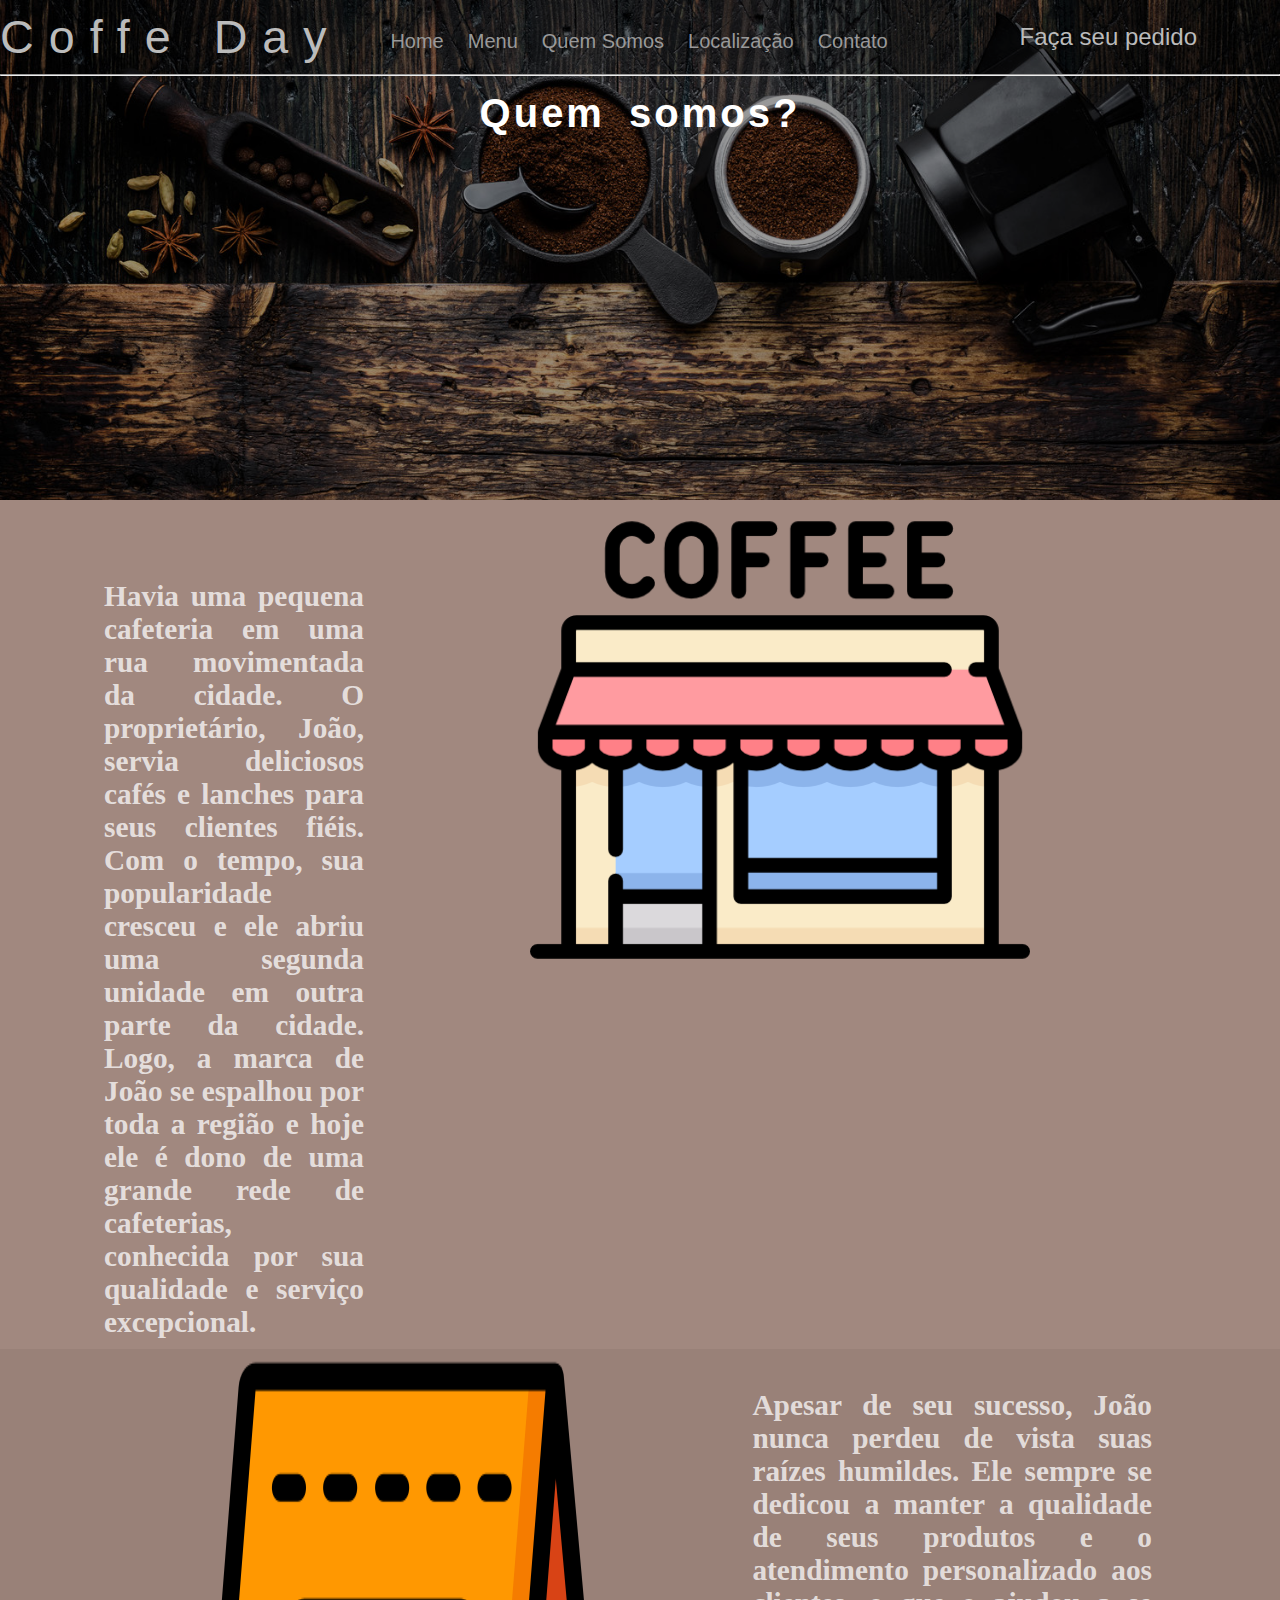
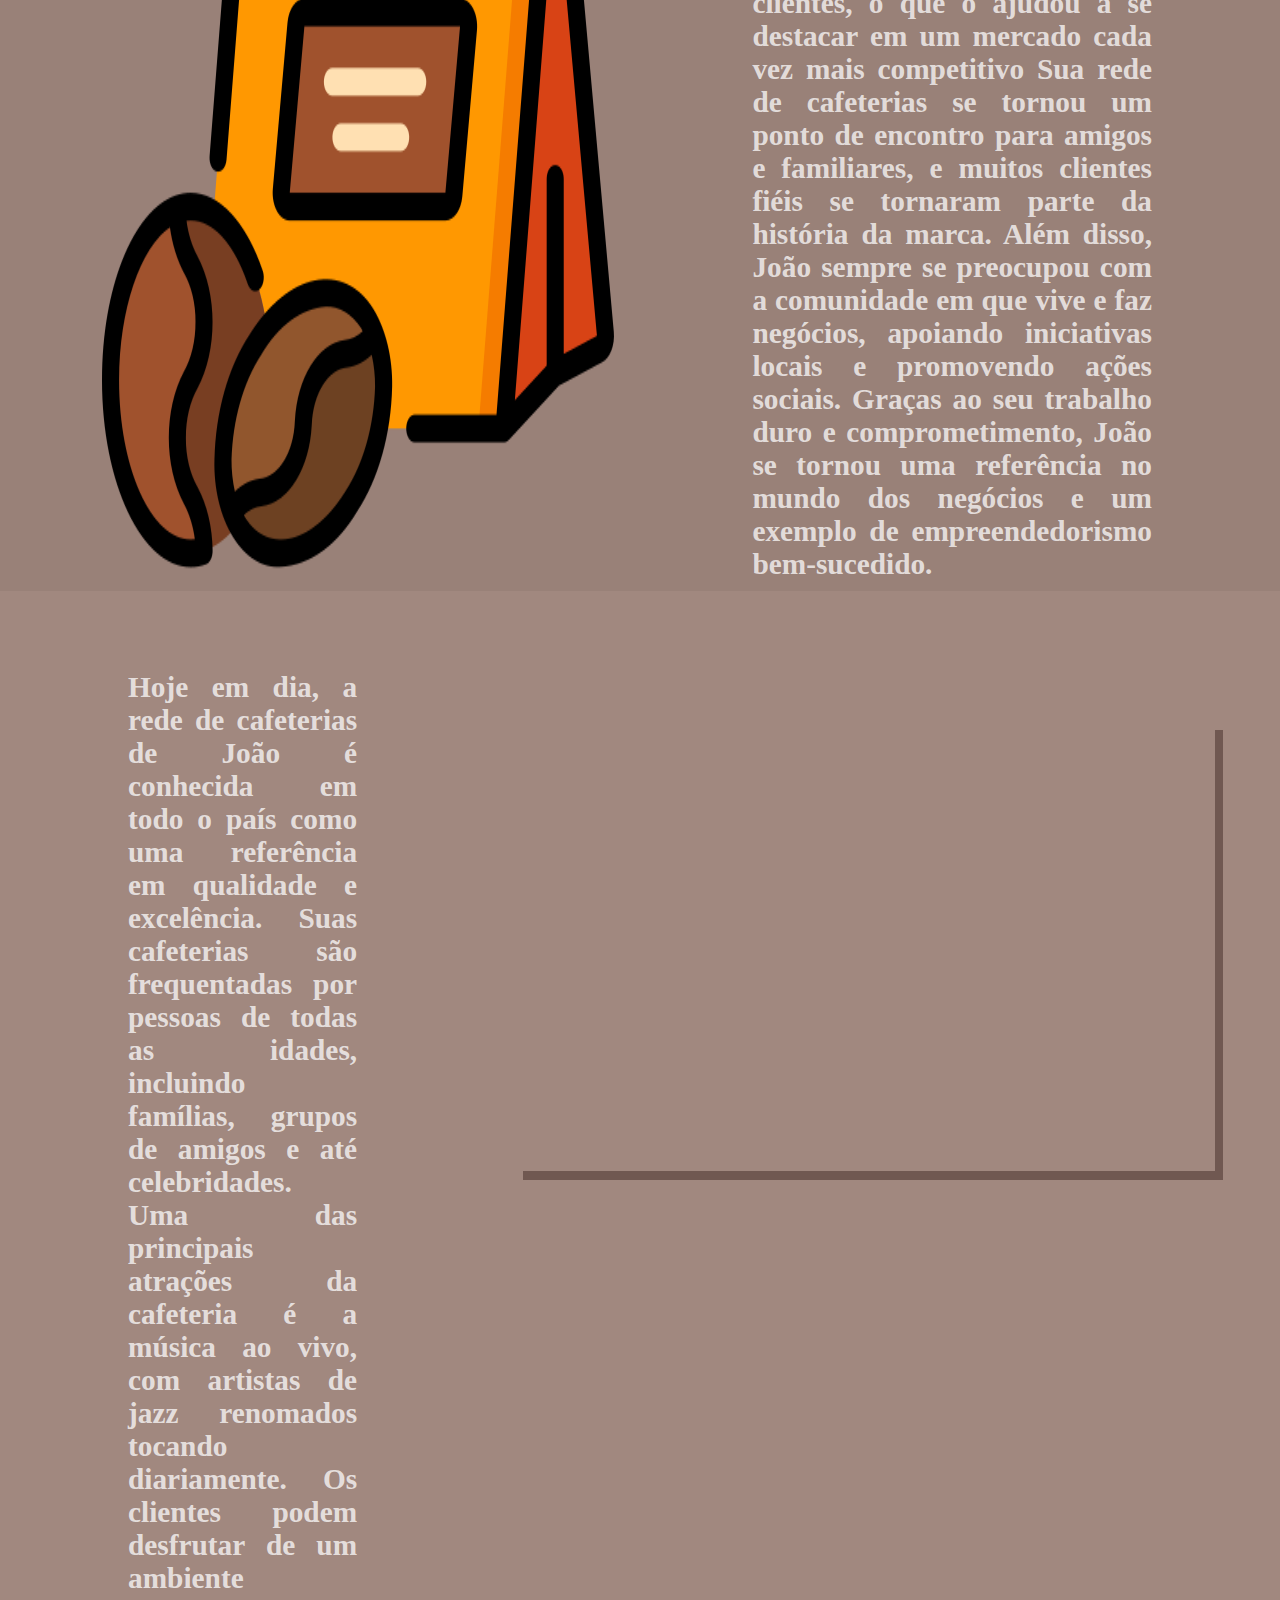
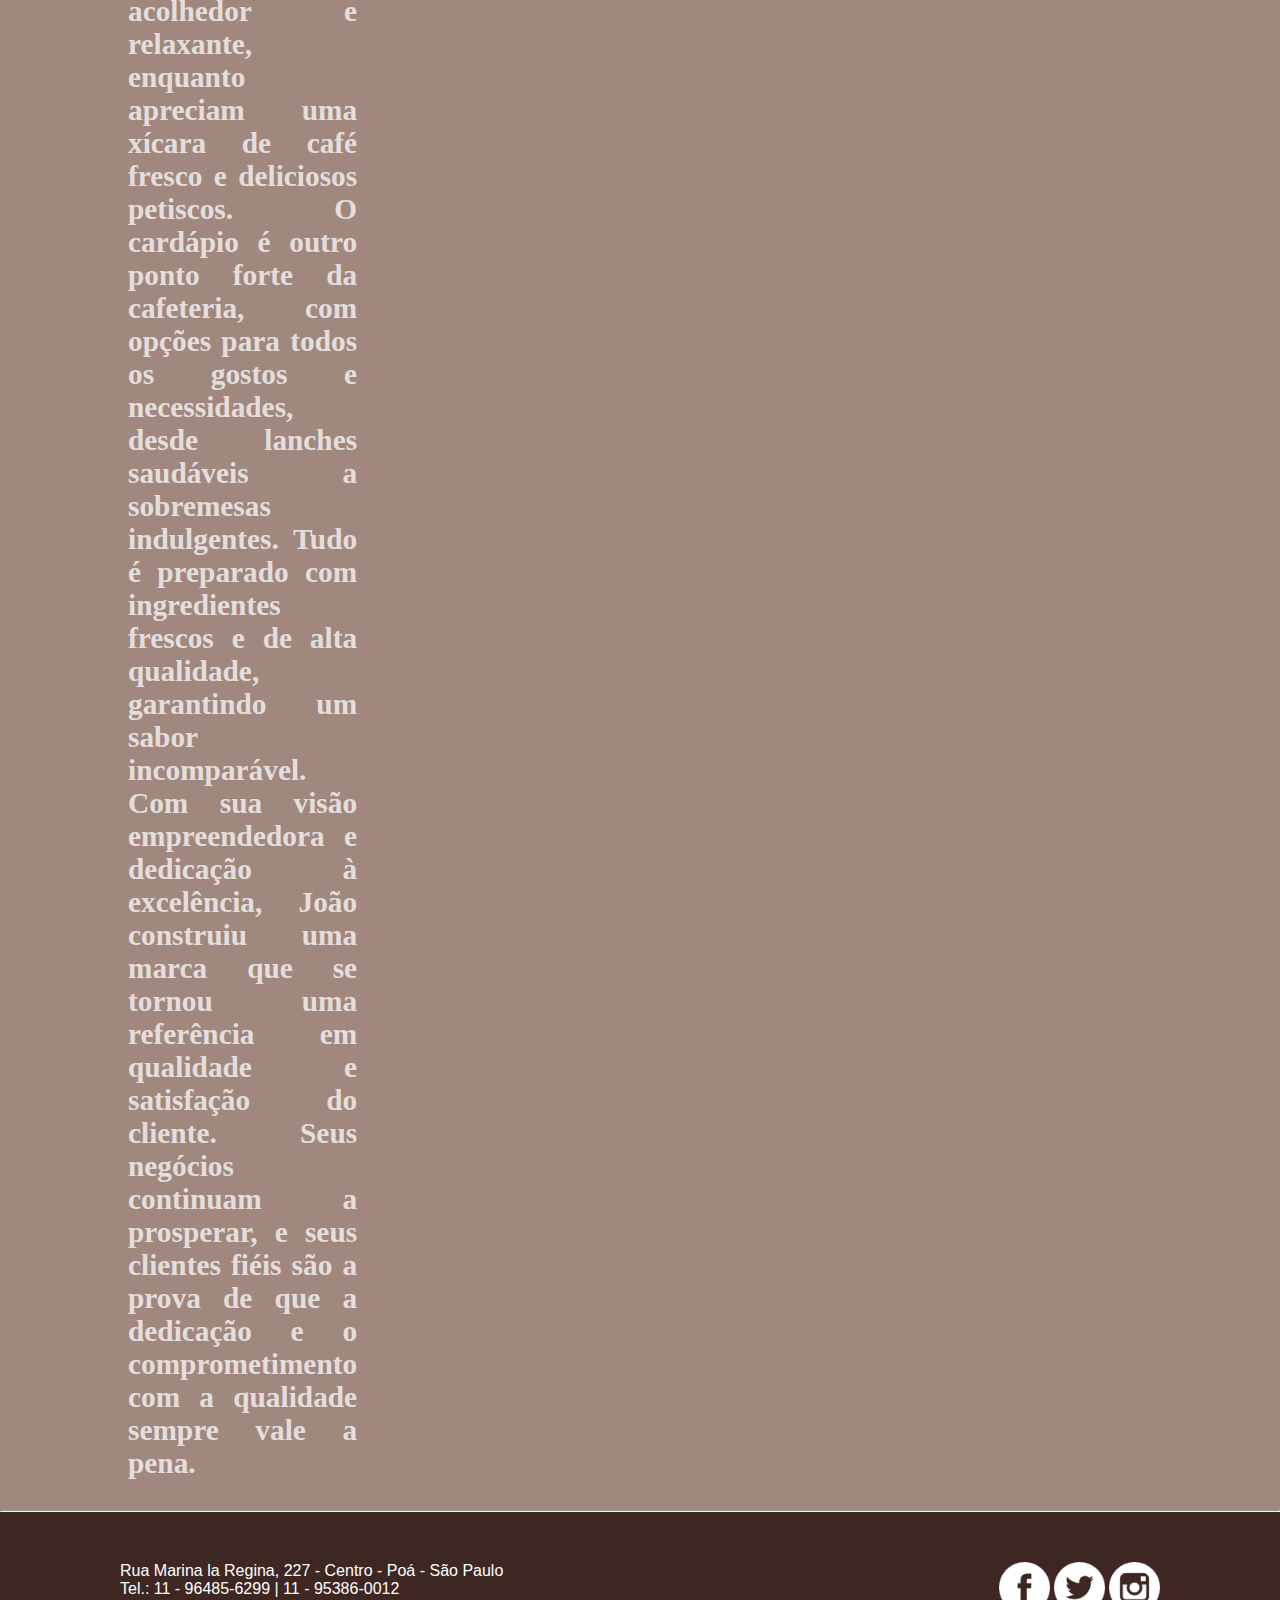
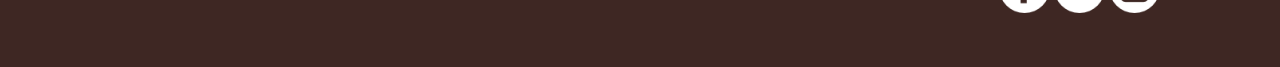
<file: html/quemsomos.html>
<!DOCTYPE html>
<html lang="pt-br">
<html>
<head>
        <meta charset="UTF-8">
        <meta http-equiv="X-UA-Compatible" content="IE-edge">
        <!-- meta responsável por ajustar a página para o dispositivo em questão -->
        <meta name="viewport" content="width=devide-width, initial-scale=1.0">
        <title>Coffe Day</title>
        <link rel="stylesheet" href="/css/styles.css">
</head>
<body>
    <header>
        <div id="header">
            <div id="superior">
                <a href="layout.html">
               <h1>Coffe Day</h1>
                </a>
                <!-- a tag nav é usada para fazer barras de navegação -->
                <nav>
                    <ul>
                        <!-- href é o nome do arquivo que deve ser aberto -->
                        <li><a href="index.html" target="_blank">home</a></li>
                        <li><a href="menu.html" target="_blank">menu</a></li>
                        <li><a href="quemsomos.html" target="_blank">quem somos</a></li>
                        <li><a href="localizacao.html" target="_blank">localização</a></li>
                        <li><a href="contato.html" target="_blank">contato</a></li>
                    </ul>
                </nav>
            
                <div id="bottomWhatsapp">
                    <a href="https://wa.me/5511985284756?text=Bem+vindo%21%21%21" target="_blank">Faça seu pedido</a>
                </div> 
            </div>
            <hr>
            <h2 id="h2QuemSomos">Quem somos?</h2>
        </div>
    </header>
     
    <main>
        <section>
            <div id="parte1">
                <div>
                    <h4>
                        Havia uma pequena cafeteria em uma rua movimentada da cidade. O proprietário, João, servia deliciosos cafés e lanches para seus clientes fiéis. Com o tempo, sua popularidade cresceu e ele abriu uma segunda unidade em outra parte da cidade. Logo, a marca de João se espalhou por toda a região e hoje ele é dono de uma grande rede de cafeterias, conhecida por sua qualidade e serviço excepcional.
                    </h4>
                </div>
                    <img src="/img/quem_somos.png" alt="quem somos imagem 1">
            </div>
        </section>

        <div id="parte2">

            <img src="/img/imagemQuemSomos.png" alt="quem somos parte 2">

            <h4> Apesar de seu sucesso, João nunca perdeu de vista suas raízes humildes. Ele sempre se dedicou a manter a qualidade de seus produtos e o atendimento personalizado aos clientes, o que o ajudou a se destacar em um mercado cada vez mais competitivo
                Sua rede de cafeterias se tornou um ponto de encontro para amigos e familiares, e muitos clientes fiéis se tornaram parte da história da marca. 
                Além disso, João sempre se preocupou com a comunidade em que vive e faz negócios, apoiando iniciativas locais e promovendo ações sociais.
                Graças ao seu trabalho duro e comprometimento, João se tornou uma referência no mundo dos negócios e um exemplo de empreendedorismo bem-sucedido.
            </h4>
        </div>

        <div id="parte3">
        <h3>Hoje em dia, a rede de cafeterias de João é conhecida em todo o país como uma referência em qualidade e excelência. Suas cafeterias são frequentadas por pessoas de todas as idades, incluindo famílias, grupos de amigos e até celebridades.
            Uma das principais atrações da cafeteria é a música ao vivo, com artistas de jazz renomados tocando diariamente. Os clientes podem desfrutar de um ambiente acolhedor e relaxante, enquanto apreciam uma xícara de café fresco e deliciosos petiscos.
            O cardápio é outro ponto forte da cafeteria, com opções para todos os gostos e necessidades, desde lanches saudáveis a sobremesas indulgentes. Tudo é preparado com ingredientes frescos e de alta qualidade, garantindo um sabor incomparável.
            Com sua visão empreendedora e dedicação à excelência, João construiu uma marca que se tornou uma referência em qualidade e satisfação do cliente. Seus negócios continuam a prosperar, e seus clientes fiéis são a prova de que a dedicação e o comprometimento com a qualidade sempre vale a pena.
        </h3>
            <div id="video">
                <iframe src="https://www.youtube.com/embed/Pfm8M3q-4TY" title="YouTube video player" frameborder="0" allow="accelerometer; autoplay; clipboard-write; encrypted-media; gyroscope; picture-in-picture; web-share" allowfullscreen>
                </iframe>
            </div>
    </div>
    </main>
    <!-- footer é a tag responsável pelo rodapé da página-->
    <hr>
    <footer>
        <div id="location">
            <p>Rua Marina la Regina, 227 - Centro - Poá - São Paulo</p>
            <p>Tel.: 11 - 96485-6299 | 11 - 95386-0012</p>
        </div>

        <div id="redes">
            <nav>
                <ul>
                    <!-- target é a forma de fazer o navegador abrir uma nova aba com o link desejado na tag -->
                    <li><a href="http://www.facebook.com" target="_blank"> <img src="/img/facebook.png" alt="Facebook logo"> </a></li>
                    <li><a href="http://www.twitter.com" target="_blank"> <img src="/img/twitter.png" alt="Twitter logo"> </a></li>
                    <li><a href="http://www.instagram.com" target="_blank"> <img src="/img/instagram.png" alt="Instagram logo"></a></li>
                </ul>
            </nav>
        </div>
    
    </footer>

</body>
</html>
</file>
<file: css/styles.css>
/* essa tag é usada para remover as margens internas e externas em todas as tags html, para
isso, vamos usar a tag margin (externa) com valor 0 e padding (interno) com valor de 0.
Utilizaremos o comando box-sizing com valor border-box, isso permite que as margens internas aplicadas 
aos elementos html não interfiram no tamanho da caixa em que este elemento está. */

/* isso faz com que a animação de linkar do menu deslize ao invés de pular */
html{
    scroll-behavior: smooth;
}

*{
    margin: 0;
    padding: 0;
    box-sizing: border-box;
}

#header .abrir-menu{
    text-decoration: none;
    padding: 10px;
    color: white;
    font-size: 40pt;
    display: none;
}

#header .fechar-menu{
    text-decoration: none;
    color: white;
    font-size: 20pt;
    padding: 10px;
    border-radius: 50%;
    display: none;
}

header {
    /* vamos aumentar a altura do header para 400px, para aumentarmos vamos utilizar a tag height */
    height: 500px;
    /* usamos o comando background-image para adicionar uma imagem de fundo ao header 
    Utilizamos o comando ../ para voltar um nivel anterior, e assim conseguir acessar a pasta img que
    está fora da pasta css*/
    background-image: url(../img/backgroud\ imagem\ 3\ header.jpg);
    /* Ajustar o tamanho da foto para 100% de largura */
    background-size: 100%;
    /* Para realizar o deslocamento da imagem de fundo utilizaremos o comando background-position, 
    assim, você pode deslocar para cima ou para baixo no eixo Y e para a direita ou esquerda no eixo X */
    background-position-y: 0px;
    background-position-x: 0px;
    color:#fff
}

#header{
    height: 500px;
    /* Aplicar uma cor de fundo preto com um efeito de transparência, o comando será background-color
    com o valor rgba, onde "a" é o efeito de transparência que varia entre 0 e 1, onde 0 é totalmente
    transparente e 1 totalmente visivel */
    background-color:rgba(0, 0, 0, 0.4 );
}

#superior nav ul li a{
    color:#999;
    text-decoration: none;
    font-family: Arial, Helvetica, sans-serif;
    /* o comando text-transform muda o formato dos caracteres, o tornando maiusculo, minusculo, ou a primeira letra da palavra maiuscula.
    Maiusculo = text-transform: uppercase
    Minusculo = text-transform: lowercase
    primeira letra maiuscula = text-transform: capitalize*/
    text-transform: capitalize;
}

#superior{
    /* O comando display permite dispor os elementos de algumas maneiras, uma delas é flex, de flexivel,
    isso permite que o conteúdo deste elemento fique flexível. */
    display: flex;
    /* Para este exemplo foi aplicado uma estrutura flexível em linha. Portanto o comando flex-direction
    recebeu o valor row(linha) */
    flex-direction: row;
    /* O comando flex-wrap realiza uma quebra de linha. */
    flex-wrap: wrap;
    background-color: rgba(0, 0, 0, 0.2);
}

#header a{
    text-decoration: none;
}

#superior h1{
    color: #bbb;
    flex: 1;
    /* alinhar o titulo ao centro da caixa (centro da margin) */
    text-align: center;
    /* abaixar o texto para baixo utilizando padding */
    padding-top: 10px;
    /* mudar fonte */
    font-family: Arial, Helvetica, sans-serif; 
    /* mudar tamanho da fonte */
    font-size: 35pt;
    font-weight: lighter;
    letter-spacing: 15px;
} 


#superior nav {
    flex: 2;
    text-align: center;
    padding-top: 30px;
}
/* vamos retirar o marcador da lista ul, esta lista está na parte superior da página 
dentro do id superior, o caminho que iremos fazer será: #superior nav ul*/
#superior nav ul {
    /* usaremos o comando list-style como none (nenhum) para retirar o marcador (bolinha) */
    list-style: none;
}
/* para dispor (display) os itens do menu em linha utilizaremos o comando display:inline com o valor
inline-block (deixar um do lado do outro) */
#superior nav ul li {
    display: inline-block;
    padding-right: 10px;
    padding-left: 10px;
    font-size: 15pt;
    transition: ease 0.5s;  
}
/* foi ativado ao li um atributo hover, que foi ativado quando o usuário passa o ponteiro
do mouse sobre o item li. Aplicamos um efeito de cor de fundo, isso permite que ao passar o mouse
sobre o link o fundo fique com uma cor diferente */
#superior nav ul li:hover{
    /* background-color: aliceblue; */
    background-color: rgba(0, 0, 0, 0.3);
    transform: scale(1.1);
}

#bottomWhatsapp{
    flex: 1;
    padding: 23px;
    text-align: center;
    transition: ease 0.5s;
}

#bottomWhatsapp:hover{
    background-color: rgba(0, 0, 0, 0.4);
}

#bottomWhatsapp a{
    color: #bbb;
    text-decoration: none;
    font-size: 18pt;
    font-family: Arial, Helvetica, sans-serif;
}

#header h2{
    font-size: 30pt;
    text-align: center;
    padding-top: 15px;
    font-family: Arial, Helvetica, sans-serif;
    /* vamos aplicar um espaçamento entre as letras, o comando é letter-spaccing, você pode aplicar valores positivos ou negativos, sendo positivo as letras e espalham
    e negativo se aproximam */
    letter-spacing: 3px;
    /* muda espaçamento das palavras */
    word-spacing: 10px;
}

#header p{
    text-align: center;
    padding-top: 30px;
    font-family: Arial, Helvetica, sans-serif;
}
/* ----- estilos do footer ----- */
footer {
    background-color: #3e2723;
    /* vamos deixar o contêudo do footer flexível com o comando display e o valor flex e aplicar a direção como row (linha) para o comando flex-direction */
    display: flex;
    flex-direction: row;
    padding-top: 50px;
    padding-bottom: 50px;
    padding-left: 120px;
    padding-right: 120px;
}

#redes{
    flex: 1;
}

#redes ul{
    list-style: none;
}

footer #location{
    flex: 1;
    font-family: Arial, Helvetica, sans-serif;
}

footer #redes nav{
    text-align: right;

}
/* para colocar os objetos um do lado do outro utilizamos o display: inline-block; */
footer #redes nav ul li{
    display: inline-block;
}

footer #redes nav ul li img{
    width: 51px;
    height: 51px;
}

footer #location p{
    color: white;
}

/* ----- estilos para a página home ----- */

main{
    background-color: #a1887f;
    padding-top: 30px;
}

main h2{
    font-family: 'Lexend Deca', sans-serif;
    text-align: center;
    color: white;
    font-weight: bolder;
    font-size: 50pt;
}

main p{
    margin-left: 250px;
    margin-right: 250px;
    text-align: justify;
    line-height: 1.5;
    padding-bottom: 20px;
    font-family: 'Lexend Deca', sans-serif;
    color: white;
    font-size: 12pt;
}

main #imgHome{
    text-align: center;
}

main #imgHome img{
    width: 280px;
    height: 280px;
    /* vamos arredondar os cantos da imagem com o comando border-radius. O valor você pode aplicar em pixels ou percentual */
    border-radius: 20px;
    margin-left: 10px;
    margin-right: 10px;
    /* para deixar as imagens transparentes você pode usar o comando opacity com o valor variando entre 0 e 1. */
    opacity: 0.8;
    transition: ease 0.3s;
}

main #imgHome img:hover{
    /* efeito de opacidade */
    opacity: 1;
    /* Ao passar do mouse sobre a imagem será aplicada a sombra com as seguintes cofigurações: para o primeiro valor será 0 esta posição represeta x (horizontal) 
    a segunda posição será zero e representa y (vertical), a terceira posição é o efeito de enevoado que será 20 e por ultimo a cor da sombra */
    box-shadow: 0px 0px 10px #3e2723;
}

/* ----- MENU ----- */
main #categoria{
    width: 80%;
    /* tem duas formas de conseguir subir o contêudo, seja utilizando margin-top, ou position-relative e depois o top, ambas as formas precisa utilizar valores negativos pois
    vamos estar subindo o contêudo. */
    margin-top: -70px;
    /* position: relative;
    top: -200px; */
    margin-left: auto;
    margin-right: auto;
    display: flex;
    flex-direction: row;
} 

main #categoria div{
    text-align: center;
    flex: 1;
    font-size: 12pt;
    color: white;
    text-transform: uppercase;
    font-family: Arial, Helvetica, sans-serif;
}

main #categoria img{
    /* border-radius: 20px; */
    opacity: 0.6;
    transition: 0.5s;
    width: 150px;
    height: 150px;
}

main #categoria img:hover{
    opacity: 1;
}

main #categoria div h3{
    text-shadow: 1px 2px rgba(0, 0, 0, 0.603);
    margin: 10px;
}

main section{
    display: flex;
    flex-direction: row;
    flex-wrap: wrap;
}

main #item1, #item2, #item3, #item4, #item5, #item6{
    display: flex;
    flex-direction: row;
    width: 32%;
    margin: 10px;
}

main #item1 img, #item2 img, #item3 img, #item4 img, #item5 img, #item6 img{
    width: 500px;
    height: 300px;
    border-radius: 10px;
    box-shadow: 2px 2px rgba(255, 255, 255, 0.364);
} 

main section div p{
    margin: 30px 10px 10px 10px;
}

main h2{
    font-family: Arial, Helvetica, sans-serif;
    font-size: 40pt;
    text-align: center;
    margin-top: 10px;
    margin-bottom: 10px;
    margin-left: auto;
    margin-right: auto;
    text-shadow: 1px 2px rgba(0, 0, 0, 0.603);
    padding-bottom: 70px;

}

#categoria a{
    text-decoration: none;
    color: white;
}

main section div h3{
    color: white;
    font-size: 25pt;
    text-shadow: 1px 2px rgba(0, 0, 0, 0.603);
    text-align: center;
    padding-bottom: 12px;
    color: rgb(216, 216, 216);
}

main section div p{
    color: white;
}

main hr{
    border-color: white;
}

/*----- LOCALIZAÇÃO ----- */

main h2{
    text-shadow: 2px 3px rgba(0, 0, 0, 0.512);
}

main #mapa iframe{
    width: 96%;
    height: 400px;
    margin-left: 2%;
    margin-bottom: 40px;
}

/* ----- CONTATO ----- */
main form{
    width: 70%;
    padding: 10px 0 10px 0px;
    margin: -140px auto auto auto;
}

main form input[type=text],
main form input[type=tel],
main form input[type=email]{
    width: 95%;
    margin-bottom: 10px;
    border: 0px;
    border-bottom: 1px solid white;
    /* retirar borda ao clicar no formulário */
    outline: none;
    padding: 15px 10px 15px 10px;
}

main form input[type=text]{
    transition: ease 0.5s;
}

main form input[type=text]:hover{
    box-shadow: 1px 1px rgba(0, 0, 0, 0.512);
}

main form input[type=tel]{
    transition: ease 0.5s;
}

main form input[type=tel]:hover{
    box-shadow: 1px 1px rgba(0, 0, 0, 0.512);
}

main form input[type=email]:hover{
    transition: ease 0.5s;

}
main form input[type=email]:hover{
    box-shadow: 1px 1px rgba(0, 0, 0, 0.512);
}

main form select{
    width: 95%;
    margin-bottom: 10px;
    border: 0px;
    border-bottom: 1px solid silver;
    display: block;
    padding: 10px 10px 10px 10px;
}

main form textarea{
    width: 95%;
    height: 150px;
    display: block;
    font-family: Arial, Helvetica, sans-serif;
    outline-color: rgba(0, 0, 0, 0.2);
    padding: 10px 10px 10px 10px;
}

main form span{
    display: block;
    font-family: Arial, Helvetica, sans-serif;
    padding: 10px 10px 10px 10px;
}

main form input[type=submit]{
    display: block;
    margin:20px auto;
    border: 0px;
    background-color: white;
    color: black;
    transition: ease 0.5s;
    width: 40%;
    font-size: 12pt;
    padding: 10px 10px 10px 10px;
}

main form input[type=submit]:hover{
    cursor: pointer;
    width: 50%;
}

/* ----- QUEM SOMOS ----- */

main section{
    display: flex;
    flex-direction: row;
    flex-wrap: wrap;
}

main #parte1{
    display: flex;
    flex-direction: row;

}

main h4{
    font-size: 22pt;
    width: 50%;
    margin: 50px auto 10px 20%;
    text-align: justify;
    color: rgba(255, 255, 255, 0.744);
}

main #parte1 img{
    width: 500px;
    height:500px;
    margin: -40px 250px 10px 10px;
}

main #parte2{
    display: flex;
    flex-direction: row;
    background-color:    #917a727d;
}

main #parte2 img{
    margin: 0px 10px 10px 8%;
}
main #parte2 h4{
    font-size: 22pt;
    width: 50%;
    margin: 40px 10% 10px 10%;
    text-align: justify;
    color: rgba(255, 255, 255, 0.744);
}

main #parte3{
    display: flex;
    flex-direction: row;

}
main #parte3 h3{
    font-size: 22pt;
    width: 50%;
    margin: 80px 10% 30px 10%;
    text-align: justify;
    color: rgba(255, 255, 255, 0.744);
}

main #video{
    text-align: center;
}

main #video iframe{
    width: 700px;
    height: 450px;
    margin: 130px 100px 30px 30px;
    box-shadow: 8px 9px #3e27237d;
}

/* ----- AREA DOS BREAKPOINTS DE RESPONSIVIDADE ----- */

@media (min-width: 576px) and (max-width: 767px){ 
    header{
        height: 25vh;
    }

    #superior nav{
        background-color:#3e2723 !important;
        text-align: left;
        padding-top: 100px;
        padding-left: 5px;
        position: fixed;
        left: -30vw;
        right: 0px;
        z-index: 10000;
        width: 25vw;
        height: 100vh;
        flex-direction: column;
        transition: 1s;
    }

    header h2, p{
        display: none;
    }

    #superior nav ul li{
        /* display: block; */
        margin-bottom: 20px;
    }

    #header .abrir-menu{
        display: block;
        width: 40px;
    }

    #header .fechar-menu{
        display: block;
        width: 40px;
        height: 40px;
        font-size: 20pt;
        position: absolute;
        top: 0px;
    }

    #superior{
        background-color: rgba(0, 0, 0, 0);
    }

}

@media (min-width: 768px) and (max-width: 991px){

}

@media (min-width: 992px) and (max-width: 1199px){

}

@media (min-width: 1200px) and (max-width: 1399px){

}

@media (min-width: 1400px){

}
</file>
